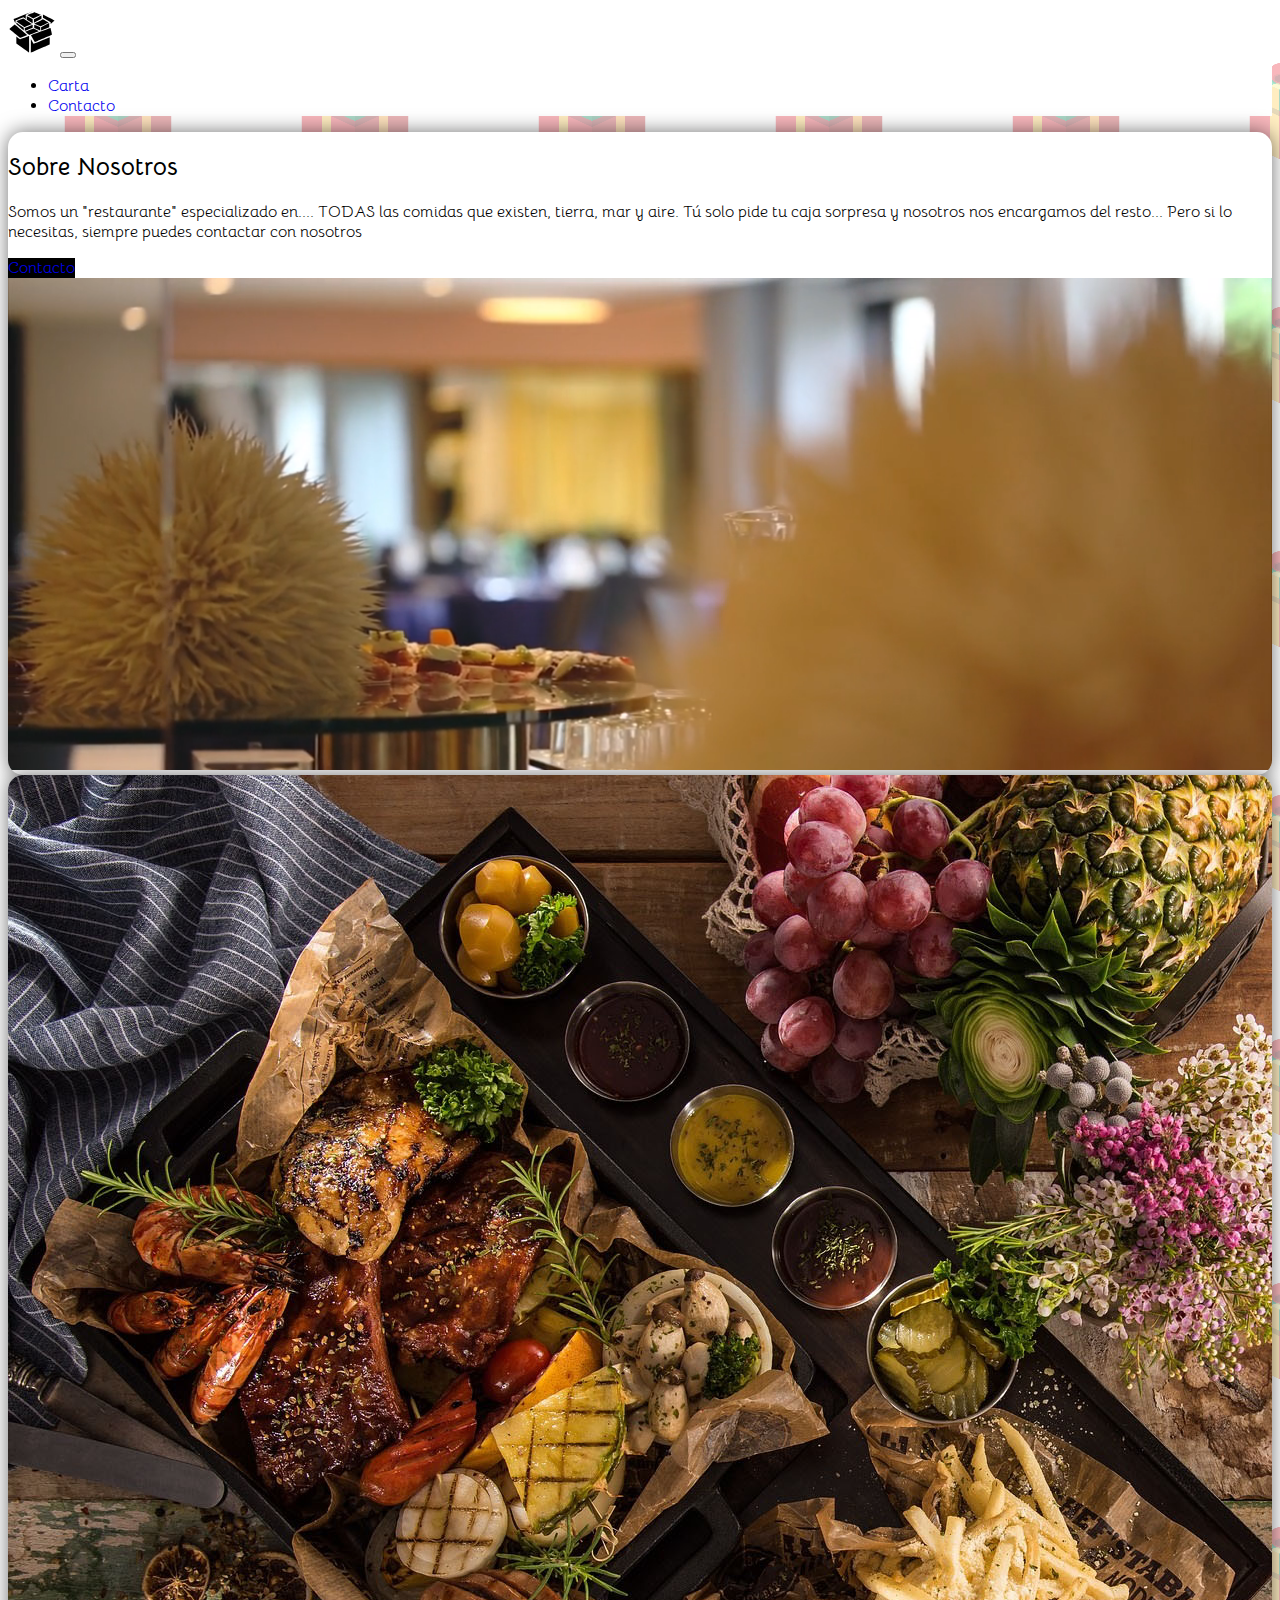
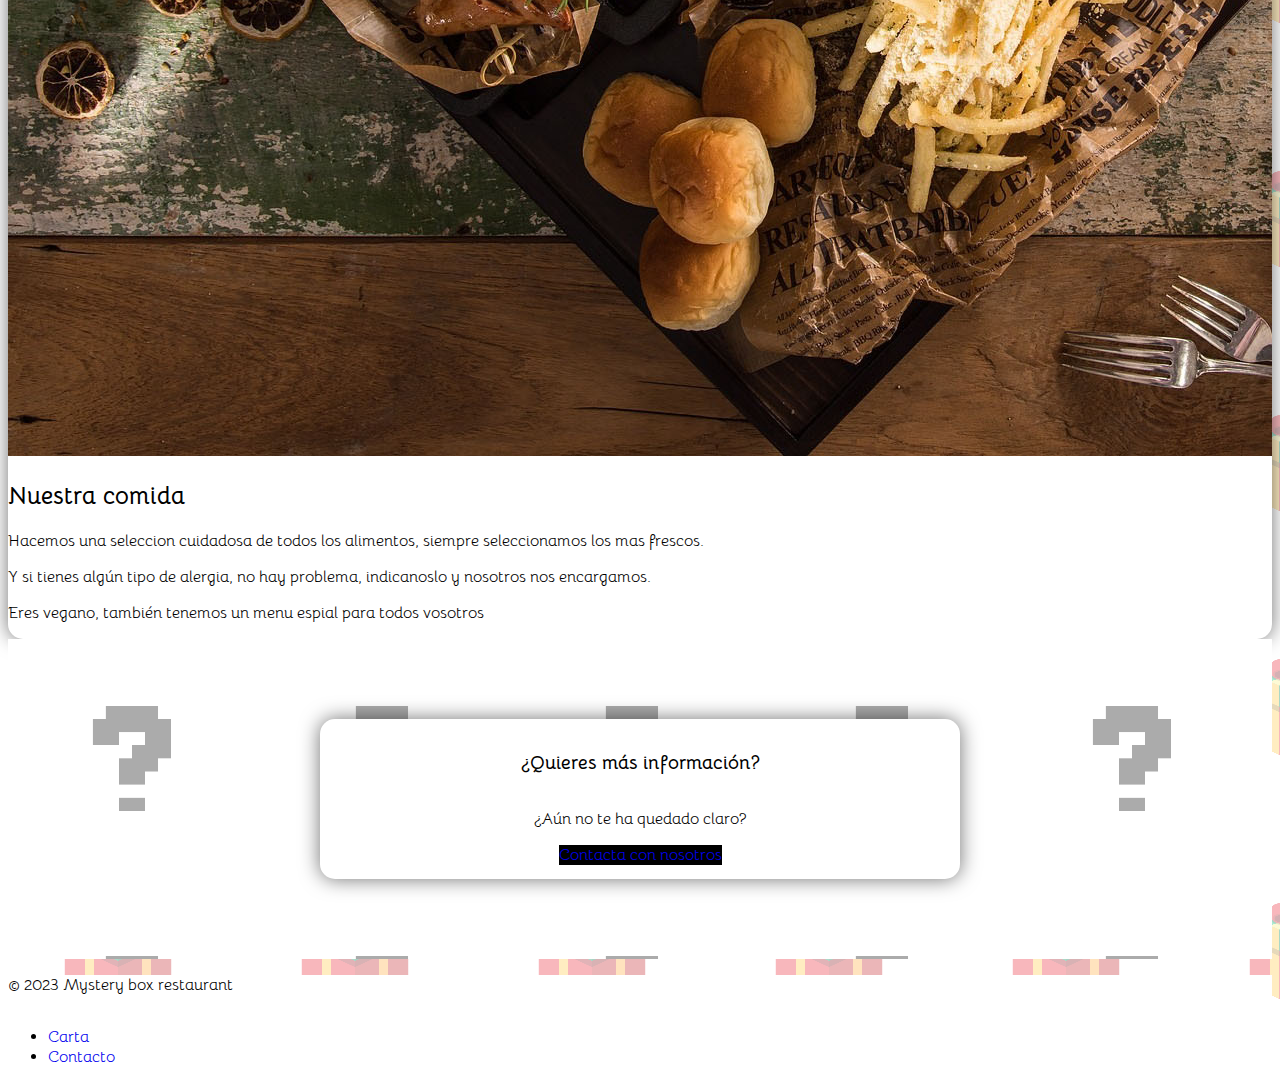
<file: index.html>
<!DOCTYPE html>
<html lang="es">
  <head>
    <meta charset="UTF-8" />
    <meta name="viewport" content="width=device-width, initial-scale=1.0" />
    <title>Box surprise Restaurant</title>
    <!-- bootstrap -->
    <link
      href="https://cdn.jsdelivr.net/npm/bootstrap@5.3.2/dist/css/bootstrap.min.css"
      rel="stylesheet"
      integrity="sha384-T3c6CoIi6uLrA9TneNEoa7RxnatzjcDSCmG1MXxSR1GAsXEV/Dwwykc2MPK8M2HN"
      crossorigin="anonymous"
    />

    <!-- owl carousel -->
    <link
      rel="stylesheet"
      href="https://cdnjs.cloudflare.com/ajax/libs/OwlCarousel2/2.3.4/assets/owl.carousel.min.css"
      integrity="sha512-tS3S5qG0BlhnQROyJXvNjeEM4UpMXHrQfTGmbQ1gKmelCxlSEBUaxhRBj/EFTzpbP4RVSrpEikbmdJobCvhE3g=="
      crossorigin="anonymous"
      referrerpolicy="no-referrer"
    />

    <link
      rel="stylesheet"
      href="https://cdnjs.cloudflare.com/ajax/libs/OwlCarousel2/2.3.4/assets/owl.theme.default.min.css"
      integrity="sha512-sMXtMNL1zRzolHYKEujM2AqCLUR9F2C4/05cdbxjjLSRvMQIciEPCQZo++nk7go3BtSuK9kfa/s+a4f4i5pLkw=="
      crossorigin="anonymous"
      referrerpolicy="no-referrer"
    />

    <link
      rel="stylesheet"
      href="https://cdnjs.cloudflare.com/ajax/libs/font-awesome/6.4.2/css/all.min.css"
      integrity="sha512-z3gLpd7yknf1YoNbCzqRKc4qyor8gaKU1qmn+CShxbuBusANI9QpRohGBreCFkKxLhei6S9CQXFEbbKuqLg0DA=="
      crossorigin="anonymous"
      referrerpolicy="no-referrer"
    />

    <link rel="stylesheet" href="src/css/style.css" />
  </head>
  <body>
    <!-- cabecera -->
    <nav class="navbar navbar-expand-lg fixed-top menu fill">
      <div class="container-fluid">
        <a class="navbar-brand" href="index.html"
          ><img src="src/img/logo/svg/solo-logo-black.svg" class="logo" alt=""
        /></a>
        <button
          class="navbar-toggler"
          type="button"
          data-bs-toggle="collapse"
          data-bs-target="#navbarSupportedContent"
          aria-controls="navbarSupportedContent"
          aria-expanded="false"
          aria-label="Toggle navigation"
        >
          <span class="navbar-toggler-icon"></span>
        </button>
        <div
          class="collapse navbar-collapse justify-content-end"
          id="navbarSupportedContent"
        >
          <ul class="navbar-nav mb-2 mb-lg-0">
            <li class="nav-item">
              <a class="nav-link" href="carta.html" aria-current="page">
                Carta
              </a>
            </li>
            <li class="nav-item">
              <a class="nav-link" href="contacto.html" aria-current="page">
                Contacto
              </a>
            </li>
          </ul>
        </div>
      </div>
    </nav>
    <!-- fin cabecera -->

    <!-- carousel -->
    <div class="container-fluid pt-5">
      <div class="row">
        <div class="owl-carousel owl-theme px-0">
          <div class="item principal">
            <div class="cajaCarousel">
              <h1 class="">No sabes que pedir</h1>
              <a href="/carta.html">
                <img
                  src="src/img/caja1.png"
                  alt=""
                  id="img-carousel"
                  class="heartbeat"
                />
              </a>
              <h3>Nosotros nos encargamos</h3>
            </div>
          </div>
          <div class="item principalBebidas">
            <div class="cajaCarousel text-center">
              <h2>No sabes que beber</h2>
              <h3>No te preocupes que nosotros también nos encargamos</h3>
            </div>
          </div>
        </div>
      </div>
    </div>

    <!-- fin carousel -->

    <!-- caja sobre nosotros -->
    <div class="container">
      <div class="row cajaGeneral m-4 align-items-center ">
        <div class="col-12 col-xl-4 p-0">
          <div class="p-3">
            <h2 class="h2">Sobre Nosotros</h2>
            <p>
              Somos un "restaurante" especializado en.... TODAS las comidas que
              existen, tierra, mar y aire. Tú solo pide tu caja sorpresa y
              nosotros nos encargamos del resto... Pero si lo necesitas, siempre
              puedes contactar con nosotros
            </p>
            <a class="btn btn-primary my-2" href="contacto.html">
              Contacto
            </a>
          </div>
        </div>
        <div class="col-12 col-xl-8 p-0">
          <video
            src="src/img/restaurant.mp4"
            lazyload
            autoplay
            loop
            muted
          ></video>
        </div>
      </div>
    </div>

    <!-- fin caja sobre nosotros -->

    <!-- caja nuestra comida -->
    <div class="container">
      <div class="row cajaGeneral m-4 align-items-center">
        <div class="col-12 col-xl-8 p-0 order-md-1">
          <div class="bgImage"></div>
          <img
            src="src/img/plato.jpg"
            alt="Imagen de un plato generico de un restaurante"
            class="img-fluid"
          />
        </div>
        <div class="col-12 col-xl-4 p-0 order-md-0 ">
          <div class="px-3">
            <h2 class="h2">Nuestra comida</h2>
            <p>
              Hacemos una seleccion cuidadosa de todos los alimentos, siempre
              seleccionamos los mas frescos.
            </p>
            <p>
              Y si tienes algún tipo de alergia, no hay problema, indicanoslo y
              nosotros nos encargamos.
            </p>
            <p>
              Eres vegano, también tenemos un menu espial para todos vosotros
            </p>
          </div>
        </div>
      </div>
    </div>

    <!-- fin caja nuestra comida -->

    <!-- caja informacion -->
    <div class="container-fluid informacion informacion_bg">
      <div class="row">
        <div class="col text-center">
          <div class="cajaInformacion">
            <h3 class="h3">¿Quieres más información?</h3>
            <p class="">¿Aún no te ha quedado claro?</p>
            <a class="btn btn-primary" href="contacto.html"
              >Contacta con nosotros</a
            >
          </div>
        </div>
      </div>
    </div>
    <!-- fin caja informacion -->

    <!-- footer -->
    <!-- <div class="container-fluid p-0"> -->
      <footer
        class="d-flex flex-wrap justify-content-between align-items-center py-3 border-top flex-sm-row flex-column gap-2 "
      >
        <p class="col-md-4 mb-0 text-body-secondary">
          © 2023 Mystery box restaurant
        </p>

        <div class="rrss">
          <a href="https://www.facebook.com/mvfAdamRichman/?locale=es_LA">
            <i class="fa-brands fa-facebook-f fa-beat"></i>
          </a>
          <a href="https://twitter.com/AdamRichman">
            <i class="fa-brands fa-x-twitter fa-beat"></i>
          </a>
          <a href="https://www.instagram.com/manvsfood/">
            <i class="fa-brands fa-instagram fa-beat"></i>
          </a>
          <a href="https://www.youtube.com/watch?v=pT-E_jTcsD8">
            <i class="fa-brands fa-youtube fa-beat"></i>
          </a>
        </div>

        <ul class="nav col-md-4 justify-content-end">
          <li class="nav-item">
            <a href="carta.html" class="nav-link px-2 text-body-secondary"
              >Carta</a
            >
          </li>
          <li class="nav-item">
            <a href="contacto.html" class="nav-link px-2 text-body-secondary"
              >Contacto</a
            >
          </li>
        </ul>
      </footer>
    <!-- </div> -->

    <script
      src="https://cdn.jsdelivr.net/npm/bootstrap@5.3.2/dist/js/bootstrap.bundle.min.js"
      integrity="sha384-C6RzsynM9kWDrMNeT87bh95OGNyZPhcTNXj1NW7RuBCsyN/o0jlpcV8Qyq46cDfL"
      crossorigin="anonymous"
    ></script>
    <script
      src="https://cdnjs.cloudflare.com/ajax/libs/jquery/3.7.0/jquery.min.js"
      integrity="sha512-3gJwYpMe3QewGELv8k/BX9vcqhryRdzRMxVfq6ngyWXwo03GFEzjsUm8Q7RZcHPHksttq7/GFoxjCVUjkjvPdw=="
      crossorigin="anonymous"
      referrerpolicy="no-referrer"
    ></script>
    <script
      src="https://cdnjs.cloudflare.com/ajax/libs/OwlCarousel2/2.3.4/owl.carousel.min.js"
      integrity="sha512-bPs7Ae6pVvhOSiIcyUClR7/q2OAsRiovw4vAkX+zJbw3ShAeeqezq50RIIcIURq7Oa20rW2n2q+fyXBNcU9lrw=="
      crossorigin="anonymous"
      referrerpolicy="no-referrer"
    ></script>

    <script src="src/js/myjs.js"></script>

    <!-- footer -->
  </body>
</html>
</file>
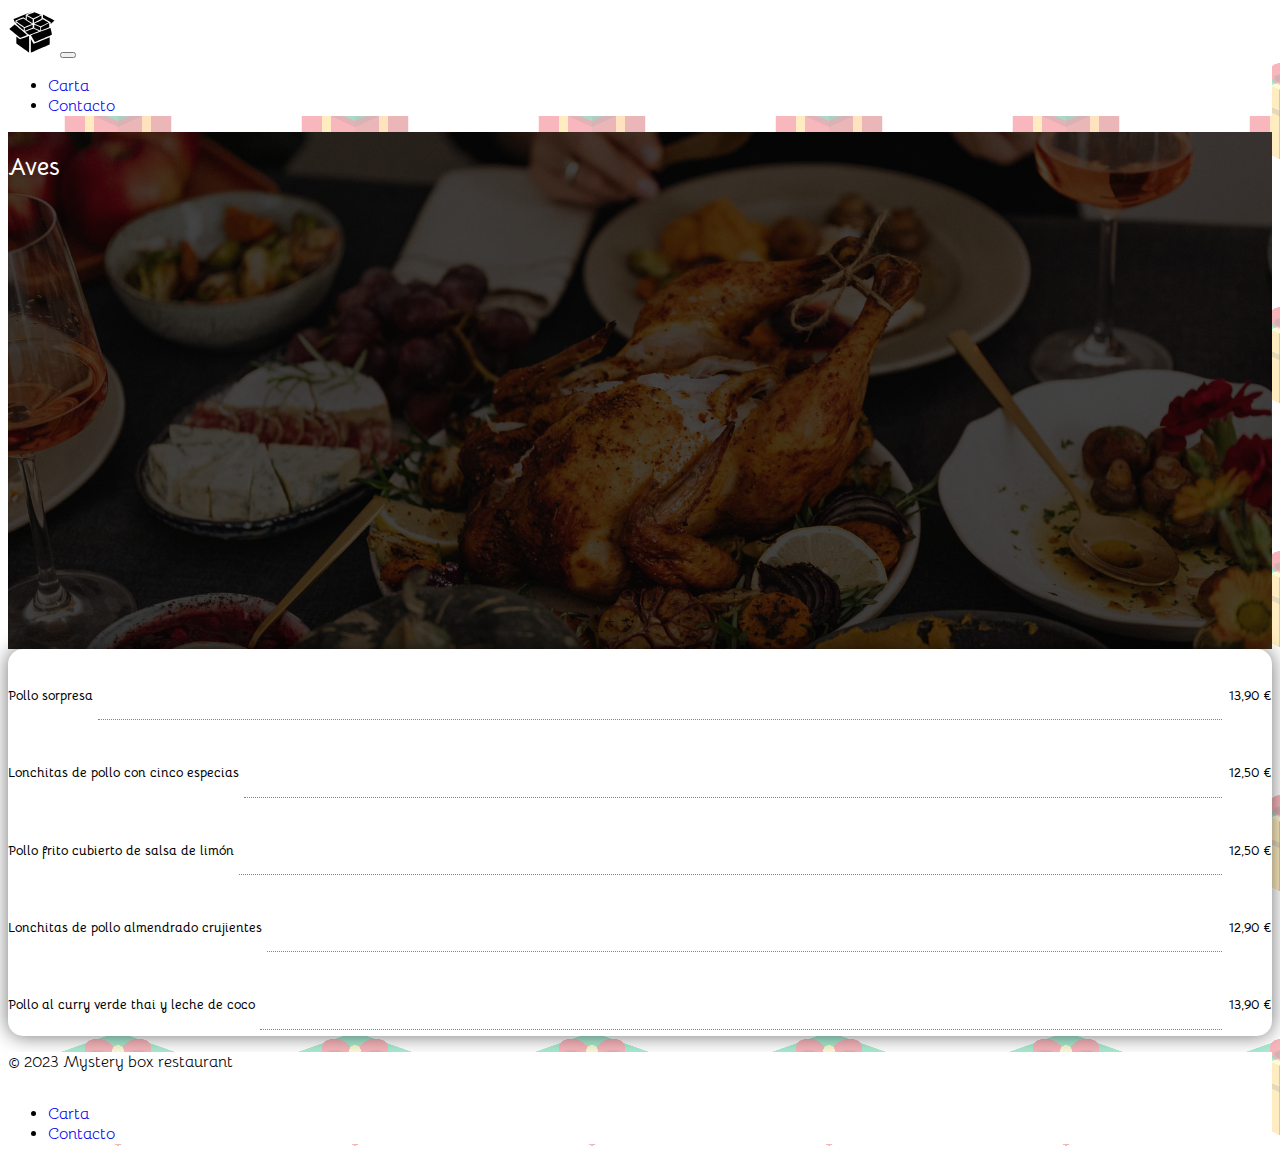
<file: aves.html>
<!DOCTYPE html>
<html lang="es">
  <head>
    <meta charset="UTF-8" />
    <meta name="viewport" content="width=device-width, initial-scale=1.0" />
    <title>Box surprise Restaurant</title>
    <!-- bootstrap -->
    <link
      href="https://cdn.jsdelivr.net/npm/bootstrap@5.3.2/dist/css/bootstrap.min.css"
      rel="stylesheet"
      integrity="sha384-T3c6CoIi6uLrA9TneNEoa7RxnatzjcDSCmG1MXxSR1GAsXEV/Dwwykc2MPK8M2HN"
      crossorigin="anonymous"
    />

    <!-- owl carousel -->
    <link
      rel="stylesheet"
      href="https://cdnjs.cloudflare.com/ajax/libs/OwlCarousel2/2.3.4/assets/owl.carousel.min.css"
      integrity="sha512-tS3S5qG0BlhnQROyJXvNjeEM4UpMXHrQfTGmbQ1gKmelCxlSEBUaxhRBj/EFTzpbP4RVSrpEikbmdJobCvhE3g=="
      crossorigin="anonymous"
      referrerpolicy="no-referrer"
    />

    <link
      rel="stylesheet"
      href="https://cdnjs.cloudflare.com/ajax/libs/OwlCarousel2/2.3.4/assets/owl.theme.default.min.css"
      integrity="sha512-sMXtMNL1zRzolHYKEujM2AqCLUR9F2C4/05cdbxjjLSRvMQIciEPCQZo++nk7go3BtSuK9kfa/s+a4f4i5pLkw=="
      crossorigin="anonymous"
      referrerpolicy="no-referrer"
    />

    <link
      rel="stylesheet"
      href="https://cdnjs.cloudflare.com/ajax/libs/font-awesome/6.4.2/css/all.min.css"
      integrity="sha512-z3gLpd7yknf1YoNbCzqRKc4qyor8gaKU1qmn+CShxbuBusANI9QpRohGBreCFkKxLhei6S9CQXFEbbKuqLg0DA=="
      crossorigin="anonymous"
      referrerpolicy="no-referrer"
    />

    <link rel="stylesheet" href="src/css/style.css" />
  </head>
  <body>
    <!-- cabecera -->
    <nav class="navbar navbar-expand-lg fixed-top menu fill">
      <div class="container-fluid">
        <a class="navbar-brand" href="index.html"
          ><img src="src/img/logo/svg/solo-logo-black.svg" class="logo" alt=""
        /></a>
        <button
          class="navbar-toggler"
          type="button"
          data-bs-toggle="collapse"
          data-bs-target="#navbarSupportedContent"
          aria-controls="navbarSupportedContent"
          aria-expanded="false"
          aria-label="Toggle navigation"
        >
          <span class="navbar-toggler-icon"></span>
        </button>
        <div
          class="collapse navbar-collapse justify-content-end"
          id="navbarSupportedContent"
        >
          <ul class="navbar-nav mb-2 mb-lg-0">
            <li class="nav-item">
              <a class="nav-link" href="carta.html" aria-current="page">
                Carta
              </a>
            </li>
            <li class="nav-item">
              <a class="nav-link" href="contacto.html" aria-current="page">
                Contacto
              </a>
            </li>
          </ul>
        </div>
      </div>
    </nav>
    <!-- fin cabecera -->

    <!-- div banner principal -->
    <div class="container-fluid cabeceraAves mb-5 pt-5">
      <div class="row align-items-center">
        <div class="col">
          <h2 class="h2 text-center">Aves</h2>
        </div>
      </div>
    </div>
    <!-- fin banner principal -->

    <div class="container">
      <div class="row cajaGeneral p-3 mb-5 mx-3">
        <div class="col">
          <ul class="listaMenu">
            <li>
              <div class="contenedorElementoMenuCarta">
                <div class="elementoSuperiorMenuCarta">
                  <div class="menuCartaTitulo">
                    <h5>Pollo sorpresa</h5>
                  </div>

                  <div class="lineaDePuntos"></div>

                  <div class="precioMenuCarta"><h5>13,90 €</h5></div>
                </div>
              </div>
            </li>

            <li>
              <div class="contenedorElementoMenuCarta">
                <div class="elementoSuperiorMenuCarta">
                  <div class="menuCartaTitulo">
                    <h5>Lonchitas de pollo con cinco especias</h5>
                  </div>
                  <div class="lineaDePuntos"></div>
                  <div class="precioMenuCarta"><h5>12,50 €</h5></div>
                </div>
              </div>
            </li>
            <li>
              <div class="contenedorElementoMenuCarta">
                <div class="elementoSuperiorMenuCarta">
                  <div class="menuCartaTitulo">
                    <h5>Pollo frito cubierto de salsa de limón</h5>
                  </div>
                  <div class="lineaDePuntos"></div>
                  <div class="precioMenuCarta"><h5>12,50 €</h5></div>
                </div>
              </div>
            </li>
            <li>
              <div class="contenedorElementoMenuCarta">
                <div class="elementoSuperiorMenuCarta">
                  <div class="menuCartaTitulo">
                    <h5>Lonchitas de pollo almendrado crujientes</h5>
                  </div>
                  <div class="lineaDePuntos"></div>
                  <div class="precioMenuCarta"><h5>12,90 €</h5></div>
                </div>
              </div>
            </li>
            <li>
              <div class="contenedorElementoMenuCarta">
                <div class="elementoSuperiorMenuCarta">
                  <div class="menuCartaTitulo">
                    <h5>Pollo al curry verde thai y leche de coco	</h5>
                  </div>
                  <div class="lineaDePuntos"></div>
                  <div class="precioMenuCarta"><h5>13,90 €</h5></div>
                </div>
              </div>
            </li>
          </ul>
        </div>
      </div>
    </div>

    <!-- footer -->
    <!-- <div class="container-fluid p-0"> -->
      <footer
        class="d-flex flex-wrap justify-content-between align-items-center py-3 border-top flex-sm-row flex-column gap-2 fixed-bottom"
      >
        <p class="col-md-4 mb-0 text-body-secondary">
          © 2023 Mystery box restaurant
        </p>

        <div class="rrss">
          <a href="https://www.facebook.com/mvfAdamRichman/?locale=es_LA">
            <i class="fa-brands fa-facebook-f fa-beat"></i>
          </a>
          <a href="https://twitter.com/AdamRichman">
            <i class="fa-brands fa-x-twitter fa-beat"></i>
          </a>
          <a href="https://www.instagram.com/manvsfood/">
            <i class="fa-brands fa-instagram fa-beat"></i>
          </a>
          <a href="https://www.youtube.com/watch?v=pT-E_jTcsD8">
            <i class="fa-brands fa-youtube fa-beat"></i>
          </a>
        </div>

        <ul class="nav col-md-4 justify-content-end">
          <li class="nav-item">
            <a href="carta.html" class="nav-link px-2 text-body-secondary"
              >Carta</a
            >
          </li>
          <li class="nav-item">
            <a href="contacto.html" class="nav-link px-2 text-body-secondary"
              >Contacto</a
            >
          </li>
        </ul>
      </footer>
    <!-- </div> -->

    <script
      src="https://cdn.jsdelivr.net/npm/bootstrap@5.3.2/dist/js/bootstrap.bundle.min.js"
      integrity="sha384-C6RzsynM9kWDrMNeT87bh95OGNyZPhcTNXj1NW7RuBCsyN/o0jlpcV8Qyq46cDfL"
      crossorigin="anonymous"
    ></script>
    <script
      src="https://cdnjs.cloudflare.com/ajax/libs/jquery/3.7.0/jquery.min.js"
      integrity="sha512-3gJwYpMe3QewGELv8k/BX9vcqhryRdzRMxVfq6ngyWXwo03GFEzjsUm8Q7RZcHPHksttq7/GFoxjCVUjkjvPdw=="
      crossorigin="anonymous"
      referrerpolicy="no-referrer"
    ></script>
    <script
      src="https://cdnjs.cloudflare.com/ajax/libs/OwlCarousel2/2.3.4/owl.carousel.min.js"
      integrity="sha512-bPs7Ae6pVvhOSiIcyUClR7/q2OAsRiovw4vAkX+zJbw3ShAeeqezq50RIIcIURq7Oa20rW2n2q+fyXBNcU9lrw=="
      crossorigin="anonymous"
      referrerpolicy="no-referrer"
    ></script>

    <script src="src/js/myjs.js"></script>

    <!-- footer -->
  </body>
</html>
</file>
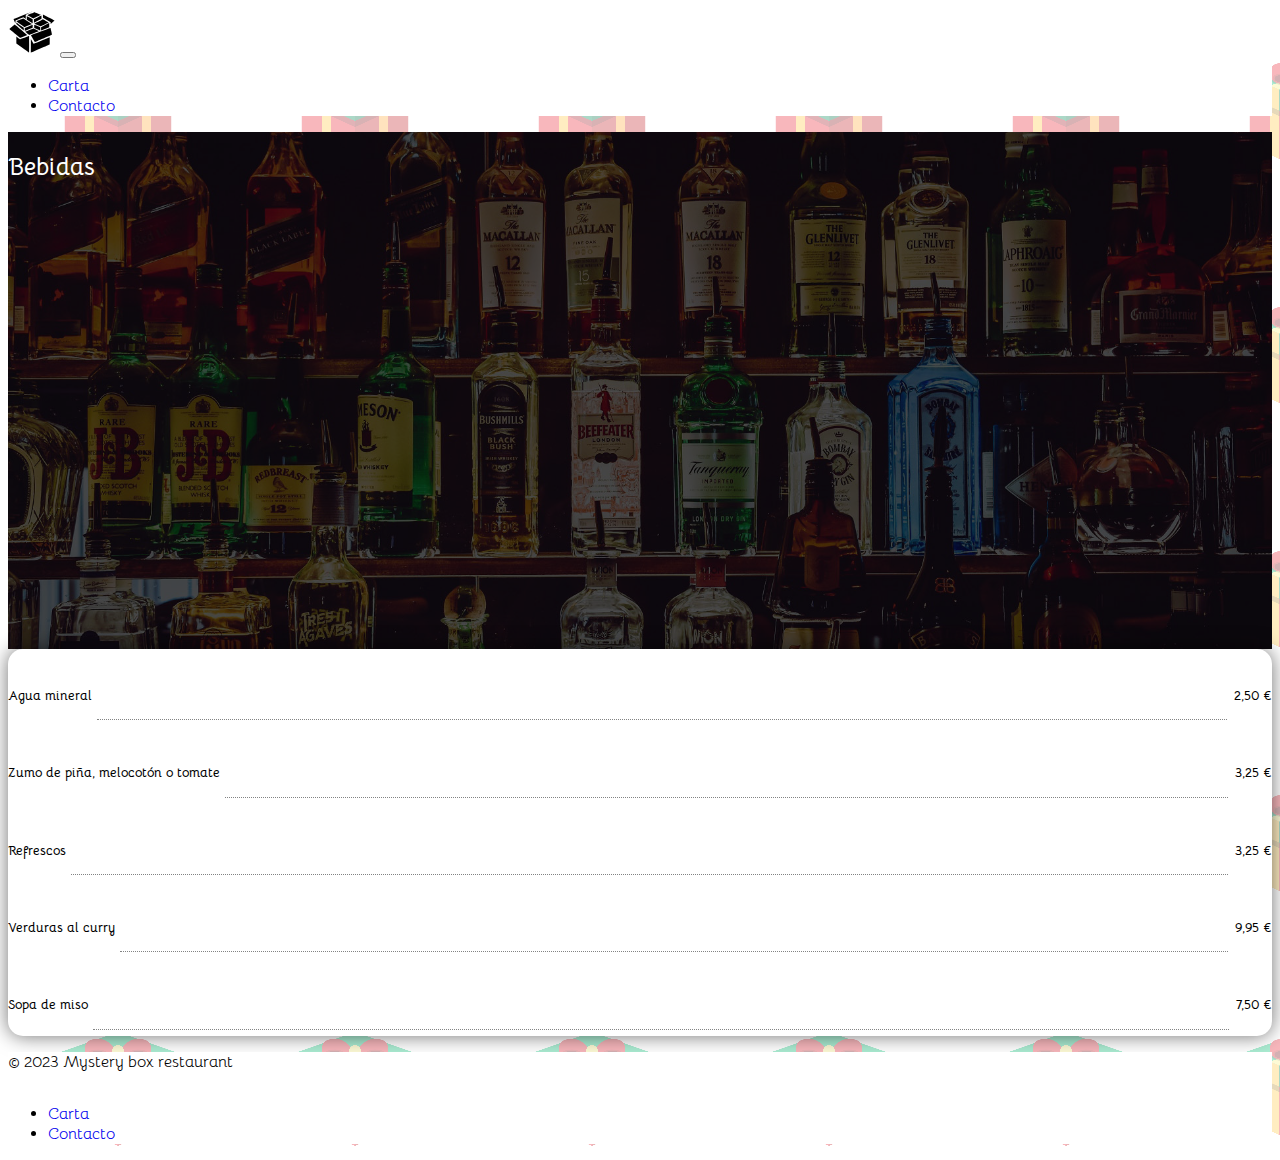
<file: bebidas.html>
<!DOCTYPE html>
<html lang="es">
  <head>
    <meta charset="UTF-8" />
    <meta name="viewport" content="width=device-width, initial-scale=1.0" />
    <title>Box surprise Restaurant</title>
    <!-- bootstrap -->
    <link
      href="https://cdn.jsdelivr.net/npm/bootstrap@5.3.2/dist/css/bootstrap.min.css"
      rel="stylesheet"
      integrity="sha384-T3c6CoIi6uLrA9TneNEoa7RxnatzjcDSCmG1MXxSR1GAsXEV/Dwwykc2MPK8M2HN"
      crossorigin="anonymous"
    />

    <!-- owl carousel -->
    <link
      rel="stylesheet"
      href="https://cdnjs.cloudflare.com/ajax/libs/OwlCarousel2/2.3.4/assets/owl.carousel.min.css"
      integrity="sha512-tS3S5qG0BlhnQROyJXvNjeEM4UpMXHrQfTGmbQ1gKmelCxlSEBUaxhRBj/EFTzpbP4RVSrpEikbmdJobCvhE3g=="
      crossorigin="anonymous"
      referrerpolicy="no-referrer"
    />

    <link
      rel="stylesheet"
      href="https://cdnjs.cloudflare.com/ajax/libs/OwlCarousel2/2.3.4/assets/owl.theme.default.min.css"
      integrity="sha512-sMXtMNL1zRzolHYKEujM2AqCLUR9F2C4/05cdbxjjLSRvMQIciEPCQZo++nk7go3BtSuK9kfa/s+a4f4i5pLkw=="
      crossorigin="anonymous"
      referrerpolicy="no-referrer"
    />

    <link
      rel="stylesheet"
      href="https://cdnjs.cloudflare.com/ajax/libs/font-awesome/6.4.2/css/all.min.css"
      integrity="sha512-z3gLpd7yknf1YoNbCzqRKc4qyor8gaKU1qmn+CShxbuBusANI9QpRohGBreCFkKxLhei6S9CQXFEbbKuqLg0DA=="
      crossorigin="anonymous"
      referrerpolicy="no-referrer"
    />

    <link rel="stylesheet" href="src/css/style.css" />
  </head>
  <body>
    <!-- cabecera -->
    <nav class="navbar navbar-expand-lg fixed-top menu fill">
      <div class="container-fluid">
        <a class="navbar-brand" href="index.html"
          ><img src="src/img/logo/svg/solo-logo-black.svg" class="logo" alt=""
        /></a>
        <button
          class="navbar-toggler"
          type="button"
          data-bs-toggle="collapse"
          data-bs-target="#navbarSupportedContent"
          aria-controls="navbarSupportedContent"
          aria-expanded="false"
          aria-label="Toggle navigation"
        >
          <span class="navbar-toggler-icon"></span>
        </button>
        <div
          class="collapse navbar-collapse justify-content-end"
          id="navbarSupportedContent"
        >
          <ul class="navbar-nav mb-2 mb-lg-0">
            <li class="nav-item">
              <a class="nav-link" href="carta.html" aria-current="page">
                Carta
              </a>
            </li>
            <li class="nav-item">
              <a class="nav-link" href="contacto.html" aria-current="page">
                Contacto
              </a>
            </li>
          </ul>
        </div>
      </div>
    </nav>
    <!-- fin cabecera -->

    <!-- div banner principal -->
    <div class="container-fluid cabeceraBebidas mb-5 pt-5">
      <div class="row align-items-center">
        <div class="col">
          <h2 class="h2 text-center">Bebidas</h2>
        </div>
      </div>
    </div>
    <!-- fin banner principal -->

    <div class="container">
      <div class="row cajaGeneral p-3 mb-5 mx-3">
        <div class="col">
          <ul class="listaMenu">
            <li>
              <div class="contenedorElementoMenuCarta">
                <div class="elementoSuperiorMenuCarta">
                  <div class="menuCartaTitulo">
                    <h5>Agua mineral</h5>
                  </div>

                  <div class="lineaDePuntos"></div>

                  <div class="precioMenuCarta"><h5>2,50 €</h5></div>
                </div>
              </div>
            </li>

            <li>
              <div class="contenedorElementoMenuCarta">
                <div class="elementoSuperiorMenuCarta">
                  <div class="menuCartaTitulo">
                    <h5>Zumo de piña, melocotón o tomate</h5>
                  </div>
                  <div class="lineaDePuntos"></div>
                  <div class="precioMenuCarta"><h5>3,25 €</h5></div>
                </div>
              </div>
            </li>
            <li>
              <div class="contenedorElementoMenuCarta">
                <div class="elementoSuperiorMenuCarta">
                  <div class="menuCartaTitulo">
                    <h5>Refrescos</h5>
                  </div>
                  <div class="lineaDePuntos"></div>
                  <div class="precioMenuCarta"><h5>3,25 €</h5></div>
                </div>
              </div>
            </li>
            <li>
              <div class="contenedorElementoMenuCarta">
                <div class="elementoSuperiorMenuCarta">
                  <div class="menuCartaTitulo">
                    <h5>Verduras al curry</h5>
                  </div>
                  <div class="lineaDePuntos"></div>
                  <div class="precioMenuCarta"><h5>9,95 €</h5></div>
                </div>
              </div>
            </li>
            <li>
              <div class="contenedorElementoMenuCarta">
                <div class="elementoSuperiorMenuCarta">
                  <div class="menuCartaTitulo">
                    <h5>Sopa de miso</h5>
                  </div>
                  <div class="lineaDePuntos"></div>
                  <div class="precioMenuCarta"><h5>7,50 €</h5></div>
                </div>
              </div>
            </li>
          </ul>
        </div>
      </div>
    </div>

    <!-- footer -->
    <!-- <div class="container-fluid p-0"> -->
      <footer
        class="d-flex flex-wrap justify-content-between align-items-center py-3 border-top flex-sm-row flex-column gap-2 fixed-bottom"
      >
        <p class="col-md-4 mb-0 text-body-secondary">
          © 2023 Mystery box restaurant
        </p>

        <div class="rrss">
          <a href="https://www.facebook.com/mvfAdamRichman/?locale=es_LA">
            <i class="fa-brands fa-facebook-f fa-beat"></i>
          </a>
          <a href="https://twitter.com/AdamRichman">
            <i class="fa-brands fa-x-twitter fa-beat"></i>
          </a>
          <a href="https://www.instagram.com/manvsfood/">
            <i class="fa-brands fa-instagram fa-beat"></i>
          </a>
          <a href="https://www.youtube.com/watch?v=pT-E_jTcsD8">
            <i class="fa-brands fa-youtube fa-beat"></i>
          </a>
        </div>

        <ul class="nav col-md-4 justify-content-end">
          <li class="nav-item">
            <a href="carta.html" class="nav-link px-2 text-body-secondary"
              >Carta</a
            >
          </li>
          <li class="nav-item">
            <a href="contacto.html" class="nav-link px-2 text-body-secondary"
              >Contacto</a
            >
          </li>
        </ul>
      </footer>
    <!-- </div> -->

    <script
      src="https://cdn.jsdelivr.net/npm/bootstrap@5.3.2/dist/js/bootstrap.bundle.min.js"
      integrity="sha384-C6RzsynM9kWDrMNeT87bh95OGNyZPhcTNXj1NW7RuBCsyN/o0jlpcV8Qyq46cDfL"
      crossorigin="anonymous"
    ></script>
    <script
      src="https://cdnjs.cloudflare.com/ajax/libs/jquery/3.7.0/jquery.min.js"
      integrity="sha512-3gJwYpMe3QewGELv8k/BX9vcqhryRdzRMxVfq6ngyWXwo03GFEzjsUm8Q7RZcHPHksttq7/GFoxjCVUjkjvPdw=="
      crossorigin="anonymous"
      referrerpolicy="no-referrer"
    ></script>
    <script
      src="https://cdnjs.cloudflare.com/ajax/libs/OwlCarousel2/2.3.4/owl.carousel.min.js"
      integrity="sha512-bPs7Ae6pVvhOSiIcyUClR7/q2OAsRiovw4vAkX+zJbw3ShAeeqezq50RIIcIURq7Oa20rW2n2q+fyXBNcU9lrw=="
      crossorigin="anonymous"
      referrerpolicy="no-referrer"
    ></script>

    <script src="src/js/myjs.js"></script>

    <!-- footer -->
  </body>
</html>
</file>
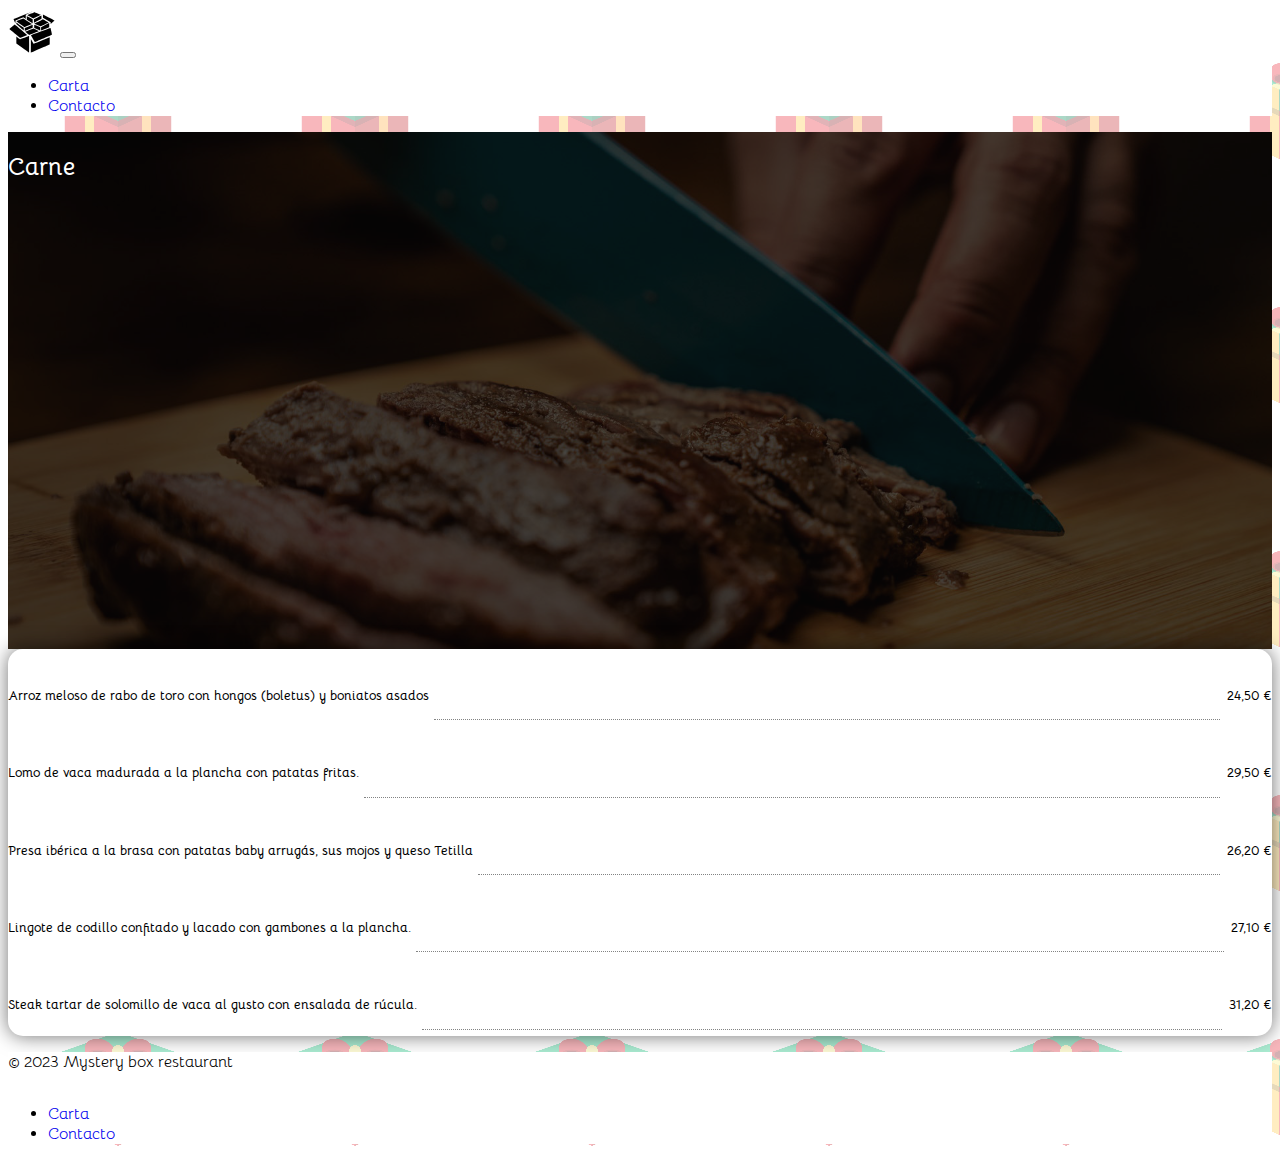
<file: carne.html>
<!DOCTYPE html>
<html lang="es">
  <head>
    <meta charset="UTF-8" />
    <meta name="viewport" content="width=device-width, initial-scale=1.0" />
    <title>Box surprise Restaurant</title>
    <!-- bootstrap -->
    <link
      href="https://cdn.jsdelivr.net/npm/bootstrap@5.3.2/dist/css/bootstrap.min.css"
      rel="stylesheet"
      integrity="sha384-T3c6CoIi6uLrA9TneNEoa7RxnatzjcDSCmG1MXxSR1GAsXEV/Dwwykc2MPK8M2HN"
      crossorigin="anonymous"
    />

    <!-- owl carousel -->
    <link
      rel="stylesheet"
      href="https://cdnjs.cloudflare.com/ajax/libs/OwlCarousel2/2.3.4/assets/owl.carousel.min.css"
      integrity="sha512-tS3S5qG0BlhnQROyJXvNjeEM4UpMXHrQfTGmbQ1gKmelCxlSEBUaxhRBj/EFTzpbP4RVSrpEikbmdJobCvhE3g=="
      crossorigin="anonymous"
      referrerpolicy="no-referrer"
    />

    <link
      rel="stylesheet"
      href="https://cdnjs.cloudflare.com/ajax/libs/OwlCarousel2/2.3.4/assets/owl.theme.default.min.css"
      integrity="sha512-sMXtMNL1zRzolHYKEujM2AqCLUR9F2C4/05cdbxjjLSRvMQIciEPCQZo++nk7go3BtSuK9kfa/s+a4f4i5pLkw=="
      crossorigin="anonymous"
      referrerpolicy="no-referrer"
    />

    <link
      rel="stylesheet"
      href="https://cdnjs.cloudflare.com/ajax/libs/font-awesome/6.4.2/css/all.min.css"
      integrity="sha512-z3gLpd7yknf1YoNbCzqRKc4qyor8gaKU1qmn+CShxbuBusANI9QpRohGBreCFkKxLhei6S9CQXFEbbKuqLg0DA=="
      crossorigin="anonymous"
      referrerpolicy="no-referrer"
    />

    <link rel="stylesheet" href="src/css/style.css" />
  </head>
  <body>
    <!-- cabecera -->
    <nav class="navbar navbar-expand-lg fixed-top menu fill">
      <div class="container-fluid">
        <a class="navbar-brand" href="index.html"
          ><img src="src/img/logo/svg/solo-logo-black.svg" class="logo" alt=""
        /></a>
        <button
          class="navbar-toggler"
          type="button"
          data-bs-toggle="collapse"
          data-bs-target="#navbarSupportedContent"
          aria-controls="navbarSupportedContent"
          aria-expanded="false"
          aria-label="Toggle navigation"
        >
          <span class="navbar-toggler-icon"></span>
        </button>
        <div
          class="collapse navbar-collapse justify-content-end"
          id="navbarSupportedContent"
        >
          <ul class="navbar-nav mb-2 mb-lg-0">
            <li class="nav-item">
              <a class="nav-link" href="carta.html" aria-current="page">
                Carta
              </a>
            </li>
            <li class="nav-item">
              <a class="nav-link" href="contacto.html" aria-current="page">
                Contacto
              </a>
            </li>
          </ul>
        </div>
      </div>
    </nav>
    <!-- fin cabecera -->

    <!-- div banner principal -->
    <div class="container-fluid cabeceraCarne mb-5 pt-5">
      <div class="row align-items-center">
        <div class="col">
          <h2 class="h2 text-center">Carne</h2>
        </div>
      </div>
    </div>
    <!-- fin banner principal -->

    <div class="container">
      <div class="row cajaGeneral p-3 mb-5 mx-3">
        <div class="col">
          <ul class="listaMenu">
            <li>
              <div class="contenedorElementoMenuCarta">
                <div class="elementoSuperiorMenuCarta">
                  <div class="menuCartaTitulo">
                    <h5>Arroz meloso de rabo de toro con hongos (boletus) y boniatos asados</h5>
                  </div>

                  <div class="lineaDePuntos"></div>

                  <div class="precioMenuCarta"><h5>24,50 €</h5></div>
                </div>
              </div>
            </li>

            <li>
              <div class="contenedorElementoMenuCarta">
                <div class="elementoSuperiorMenuCarta">
                  <div class="menuCartaTitulo">
                    <h5>Lomo de vaca madurada a la plancha con patatas fritas.</h5>
                  </div>
                  <div class="lineaDePuntos"></div>
                  <div class="precioMenuCarta"><h5>29,50 €</h5></div>
                </div>
              </div>
            </li>
            <li>
              <div class="contenedorElementoMenuCarta">
                <div class="elementoSuperiorMenuCarta">
                  <div class="menuCartaTitulo">
                    <h5>Presa ibérica a la brasa con patatas baby arrugás, sus mojos y queso Tetilla</h5>
                  </div>
                  <div class="lineaDePuntos"></div>
                  <div class="precioMenuCarta"><h5>26,20 €</h5></div>
                </div>
              </div>
            </li>
            <li>
              <div class="contenedorElementoMenuCarta">
                <div class="elementoSuperiorMenuCarta">
                  <div class="menuCartaTitulo">
                    <h5>Lingote de codillo confitado y lacado con gambones a la plancha.</h5>
                  </div>
                  <div class="lineaDePuntos"></div>
                  <div class="precioMenuCarta"><h5>27,10 €</h5></div>
                </div>
              </div>
            </li>
            <li>
              <div class="contenedorElementoMenuCarta">
                <div class="elementoSuperiorMenuCarta">
                  <div class="menuCartaTitulo">
                    <h5>Steak tartar de solomillo de vaca al gusto con ensalada de rúcula.</h5>
                  </div>
                  <div class="lineaDePuntos"></div>
                  <div class="precioMenuCarta"><h5>31,20 €</h5></div>
                </div>
              </div>
            </li>
          </ul>
        </div>
      </div>
    </div>

    <!-- footer -->
    <!-- <div class="container-fluid p-0"> -->
      <footer
        class="d-flex flex-wrap justify-content-between align-items-center py-3 border-top flex-sm-row flex-column gap-2 fixed-bottom"
      >
        <p class="col-md-4 mb-0 text-body-secondary">
          © 2023 Mystery box restaurant
        </p>

        <div class="rrss">
          <a href="https://www.facebook.com/mvfAdamRichman/?locale=es_LA">
            <i class="fa-brands fa-facebook-f fa-beat"></i>
          </a>
          <a href="https://twitter.com/AdamRichman">
            <i class="fa-brands fa-x-twitter fa-beat"></i>
          </a>
          <a href="https://www.instagram.com/manvsfood/">
            <i class="fa-brands fa-instagram fa-beat"></i>
          </a>
          <a href="https://www.youtube.com/watch?v=pT-E_jTcsD8">
            <i class="fa-brands fa-youtube fa-beat"></i>
          </a>
        </div>

        <ul class="nav col-md-4 justify-content-end">
          <li class="nav-item">
            <a href="carta.html" class="nav-link px-2 text-body-secondary"
              >Carta</a
            >
          </li>
          <li class="nav-item">
            <a href="contacto.html" class="nav-link px-2 text-body-secondary"
              >Contacto</a
            >
          </li>
        </ul>
      </footer>
    <!-- </div> -->

    <script
      src="https://cdn.jsdelivr.net/npm/bootstrap@5.3.2/dist/js/bootstrap.bundle.min.js"
      integrity="sha384-C6RzsynM9kWDrMNeT87bh95OGNyZPhcTNXj1NW7RuBCsyN/o0jlpcV8Qyq46cDfL"
      crossorigin="anonymous"
    ></script>
    <script
      src="https://cdnjs.cloudflare.com/ajax/libs/jquery/3.7.0/jquery.min.js"
      integrity="sha512-3gJwYpMe3QewGELv8k/BX9vcqhryRdzRMxVfq6ngyWXwo03GFEzjsUm8Q7RZcHPHksttq7/GFoxjCVUjkjvPdw=="
      crossorigin="anonymous"
      referrerpolicy="no-referrer"
    ></script>
    <script
      src="https://cdnjs.cloudflare.com/ajax/libs/OwlCarousel2/2.3.4/owl.carousel.min.js"
      integrity="sha512-bPs7Ae6pVvhOSiIcyUClR7/q2OAsRiovw4vAkX+zJbw3ShAeeqezq50RIIcIURq7Oa20rW2n2q+fyXBNcU9lrw=="
      crossorigin="anonymous"
      referrerpolicy="no-referrer"
    ></script>

    <script src="src/js/myjs.js"></script>

    <!-- footer -->
  </body>
</html>
</file>
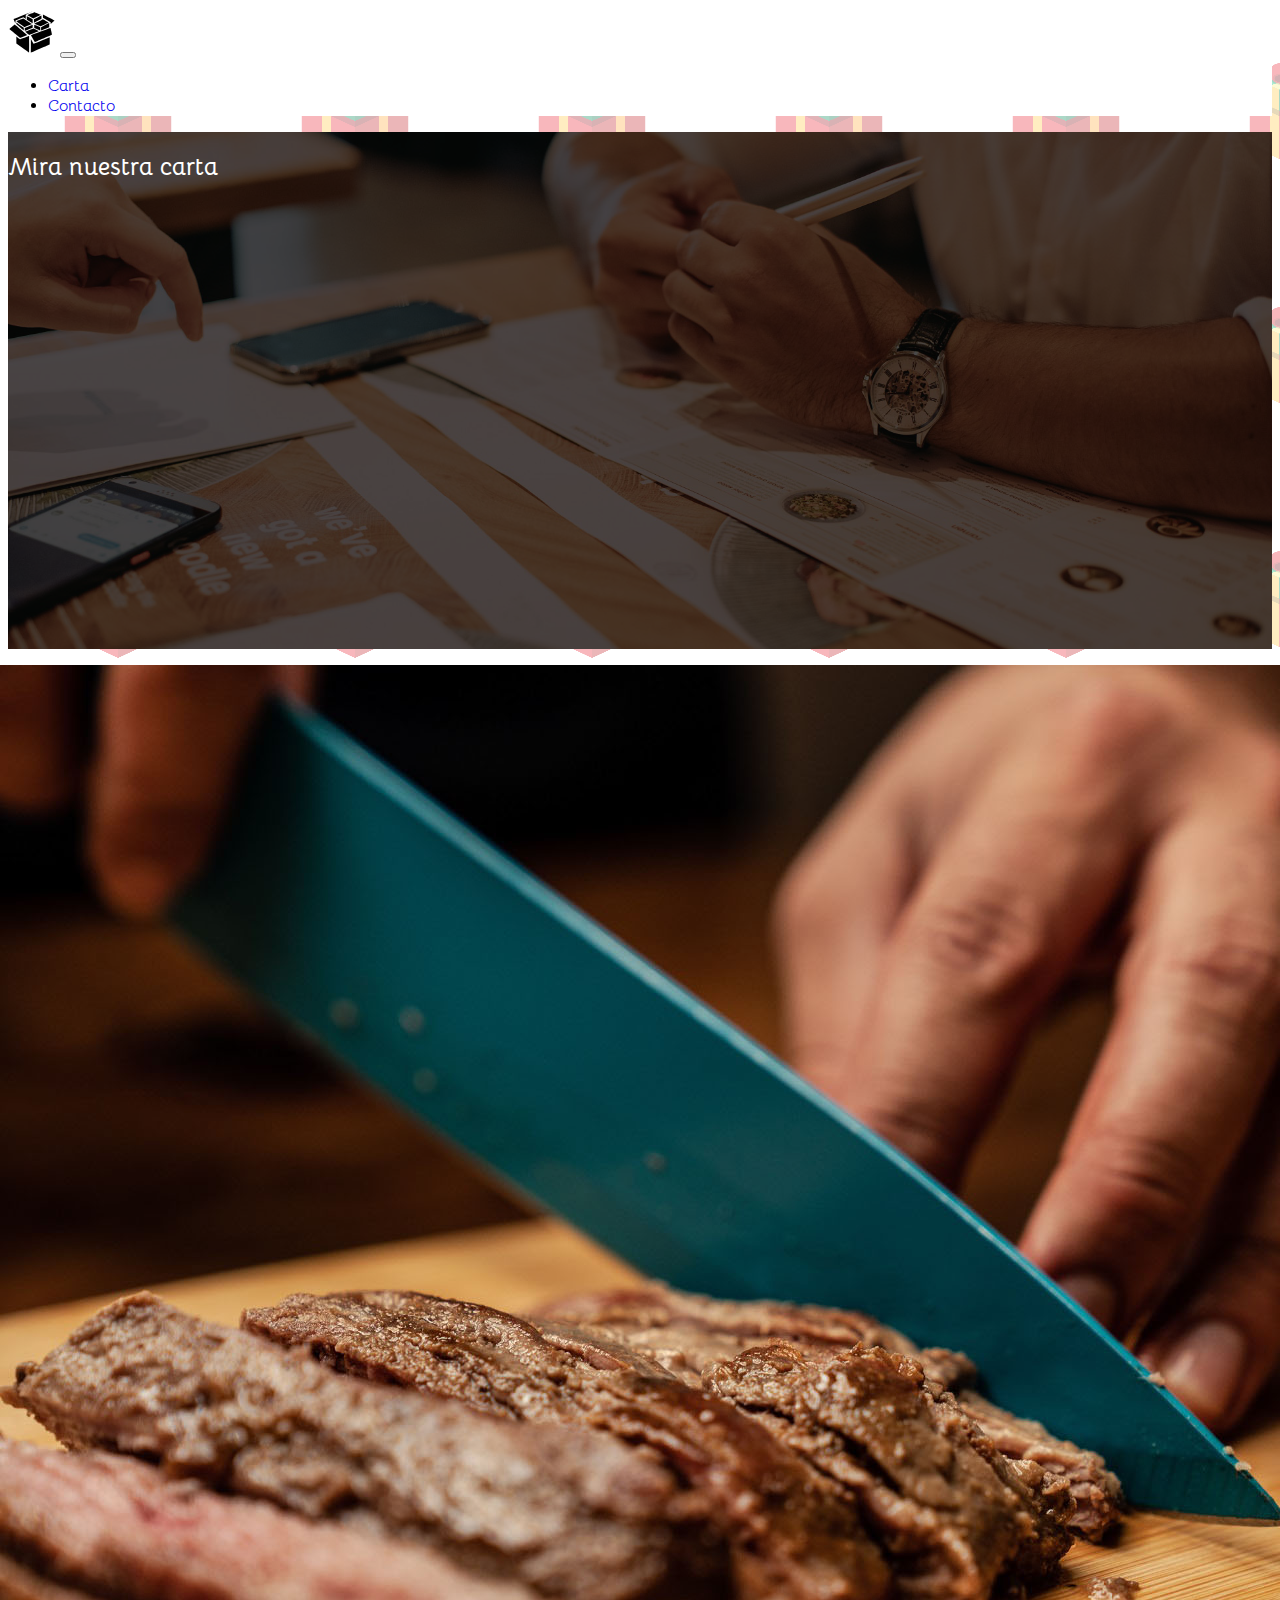
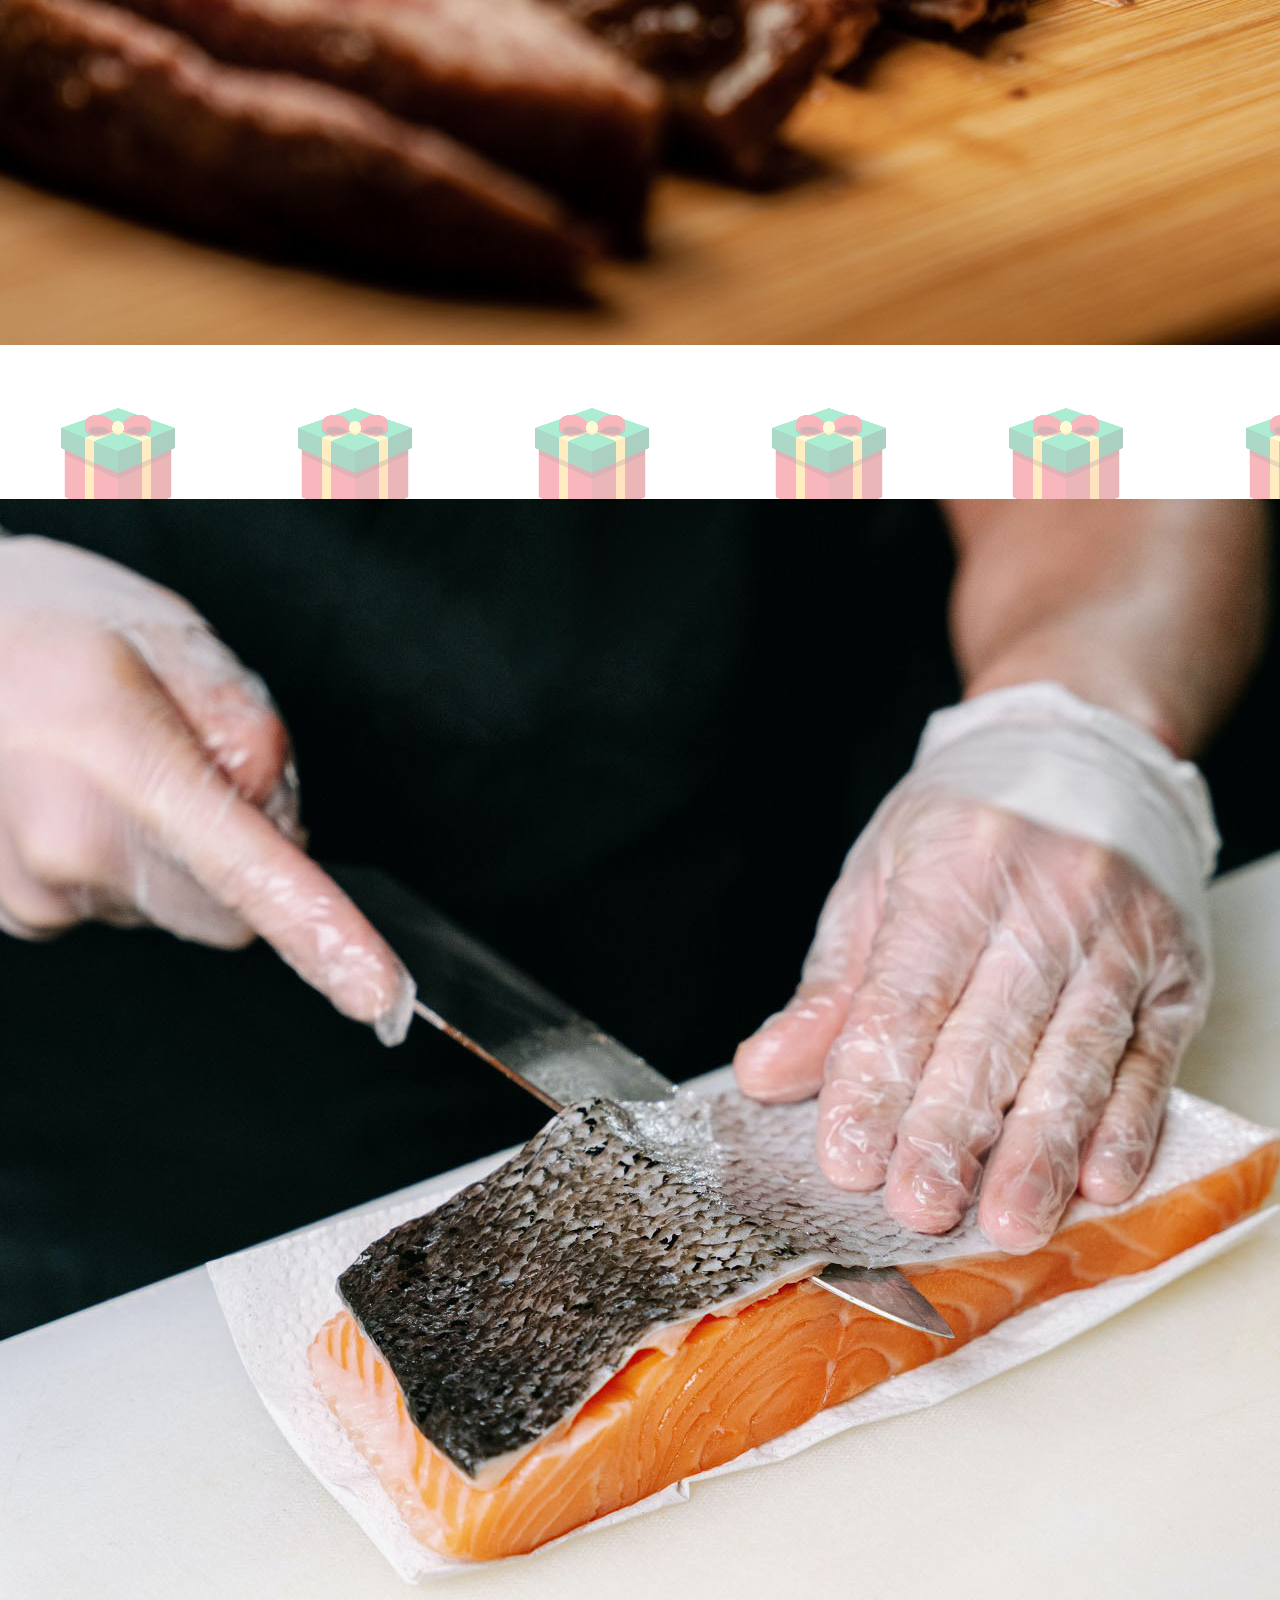
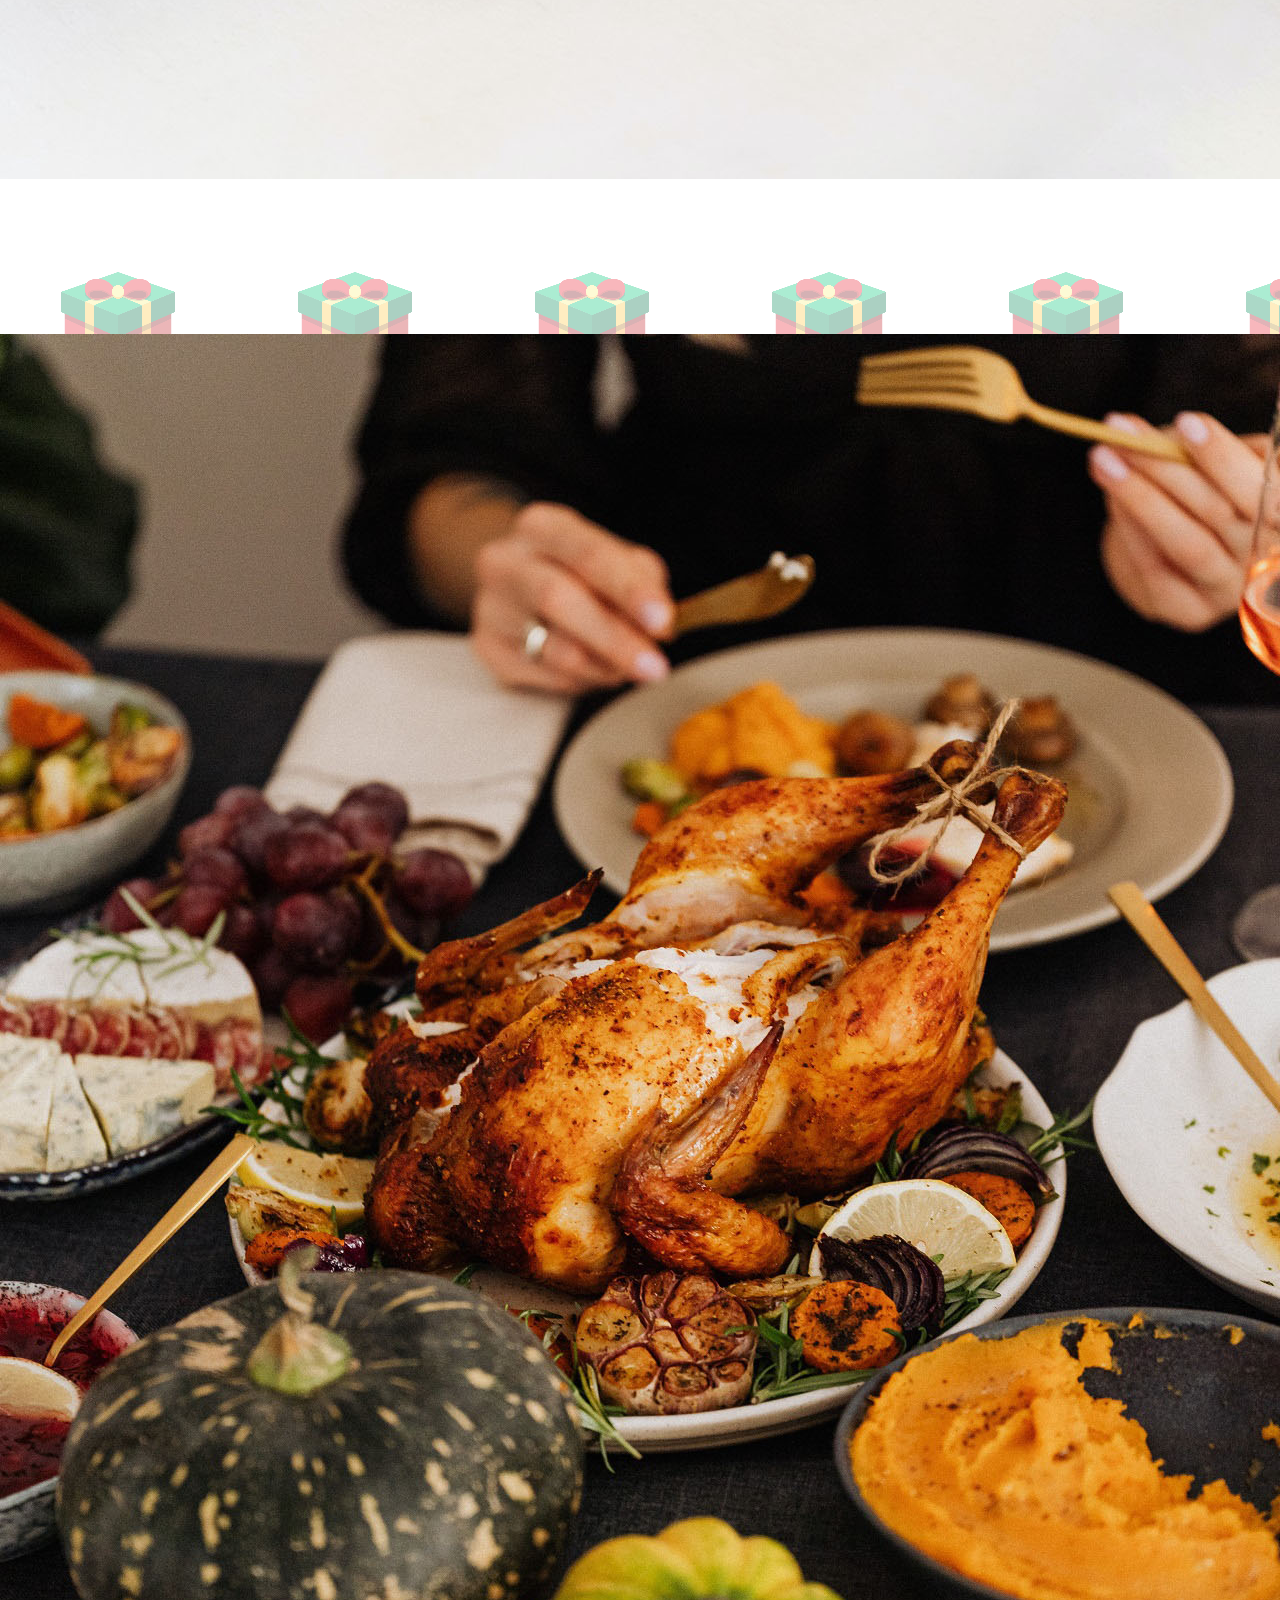
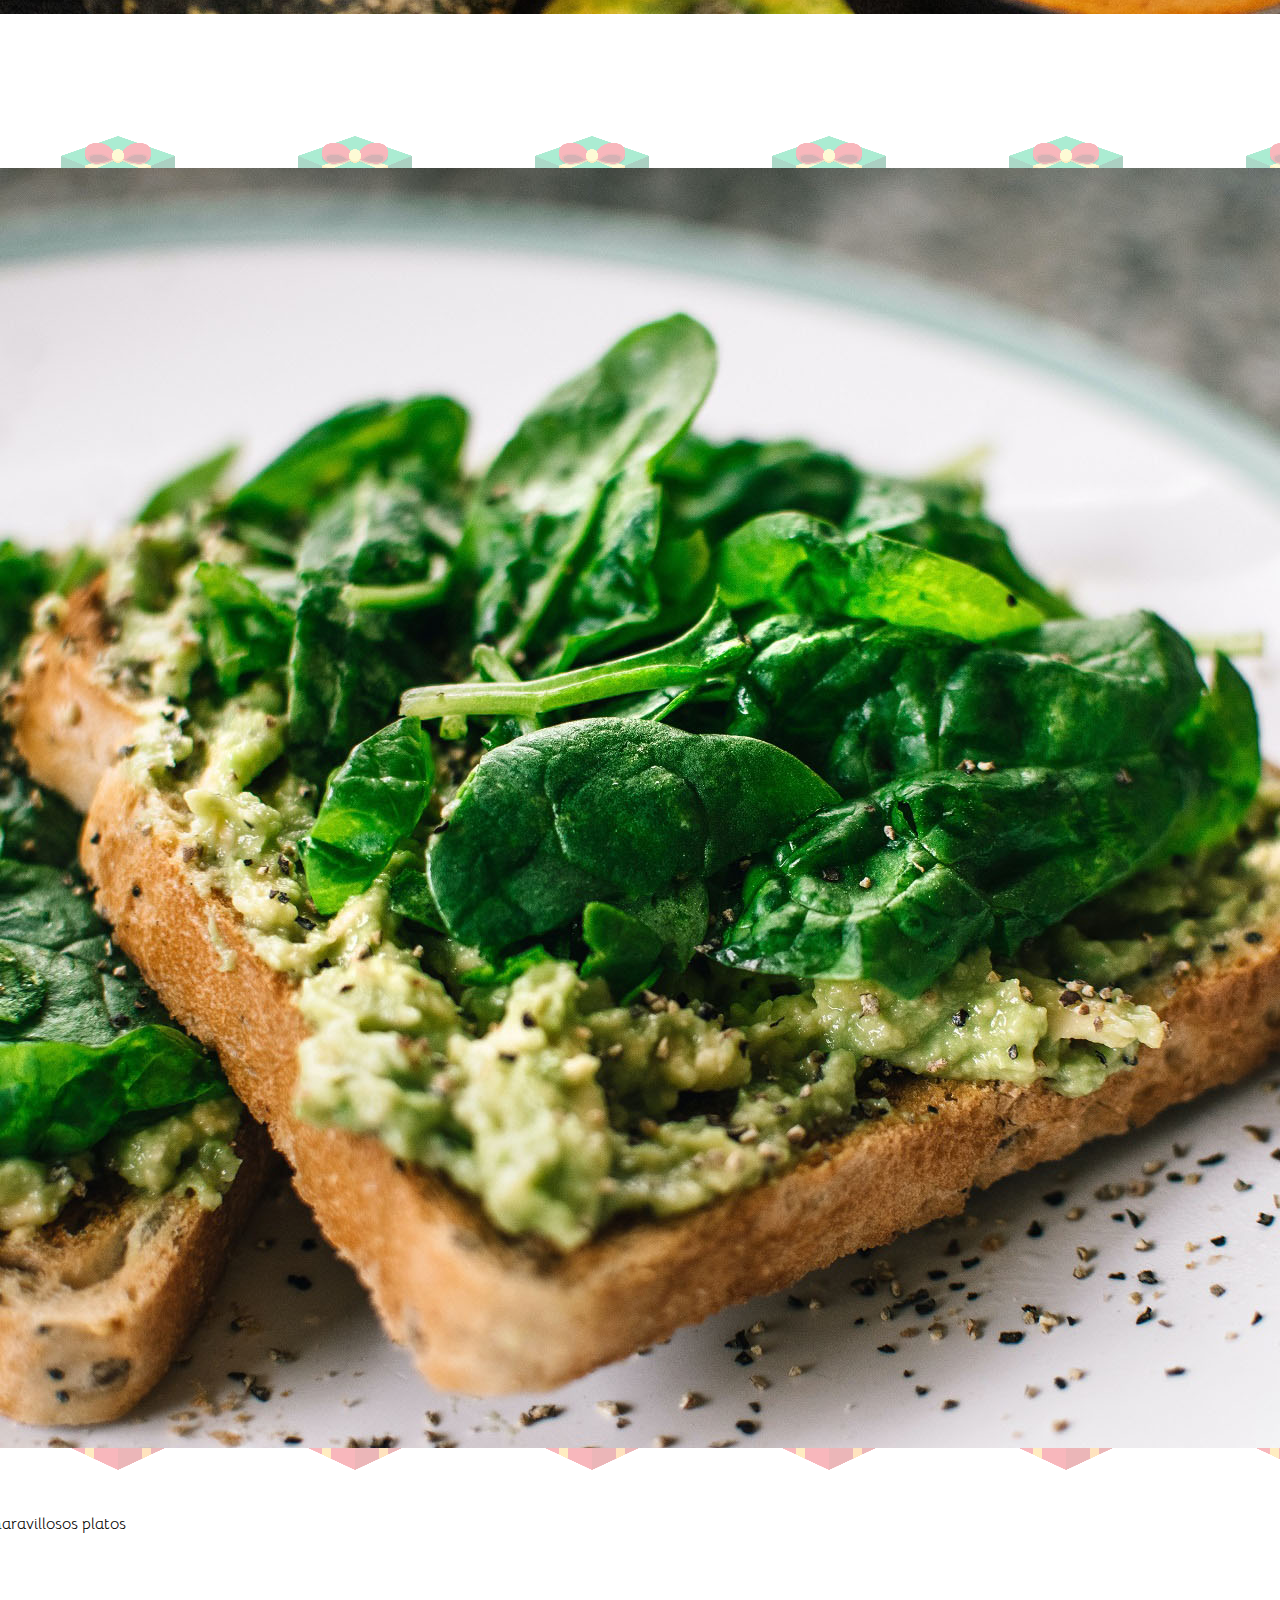
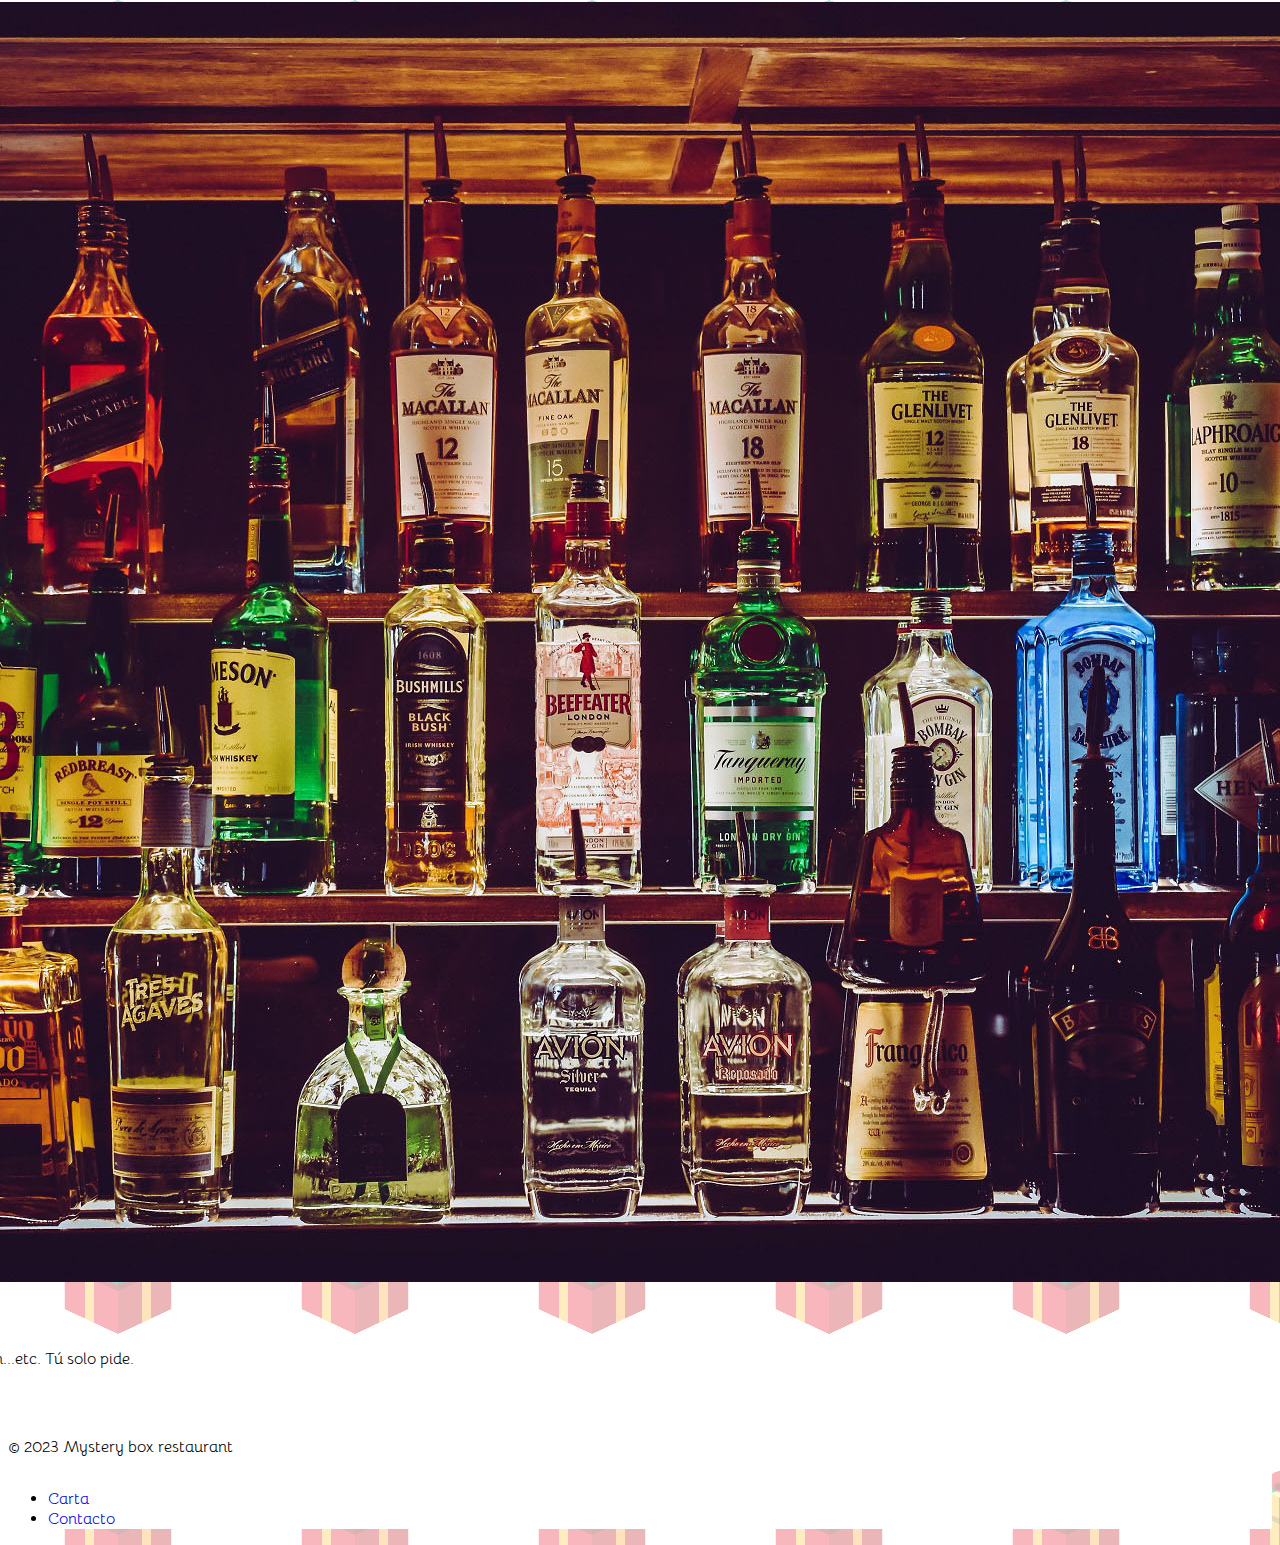
<file: carta.html>
<!DOCTYPE html>
<html lang="es">
  <head>
    <meta charset="UTF-8" />
    <meta name="viewport" content="width=device-width, initial-scale=1.0" />
    <title>George Restaurant</title>
    <!-- bootstrap -->
    <link
      href="https://cdn.jsdelivr.net/npm/bootstrap@5.3.2/dist/css/bootstrap.min.css"
      rel="stylesheet"
      integrity="sha384-T3c6CoIi6uLrA9TneNEoa7RxnatzjcDSCmG1MXxSR1GAsXEV/Dwwykc2MPK8M2HN"
      crossorigin="anonymous"
    />

    <!-- owl carousel -->
    <link
      rel="stylesheet"
      href="https://cdnjs.cloudflare.com/ajax/libs/OwlCarousel2/2.3.4/assets/owl.carousel.min.css"
      integrity="sha512-tS3S5qG0BlhnQROyJXvNjeEM4UpMXHrQfTGmbQ1gKmelCxlSEBUaxhRBj/EFTzpbP4RVSrpEikbmdJobCvhE3g=="
      crossorigin="anonymous"
      referrerpolicy="no-referrer"
    />

    <link
      rel="stylesheet"
      href="https://cdnjs.cloudflare.com/ajax/libs/OwlCarousel2/2.3.4/assets/owl.theme.default.min.css"
      integrity="sha512-sMXtMNL1zRzolHYKEujM2AqCLUR9F2C4/05cdbxjjLSRvMQIciEPCQZo++nk7go3BtSuK9kfa/s+a4f4i5pLkw=="
      crossorigin="anonymous"
      referrerpolicy="no-referrer"
    />

    <link
      rel="stylesheet"
      href="https://cdnjs.cloudflare.com/ajax/libs/font-awesome/6.4.2/css/all.min.css"
      integrity="sha512-z3gLpd7yknf1YoNbCzqRKc4qyor8gaKU1qmn+CShxbuBusANI9QpRohGBreCFkKxLhei6S9CQXFEbbKuqLg0DA=="
      crossorigin="anonymous"
      referrerpolicy="no-referrer"
    />

    <link rel="stylesheet" href="src/css/style.css" />
  </head>
  <body>
    <!-- cabecera -->
    <nav class="navbar navbar-expand-lg fixed-top menu fill">
      <div class="container-fluid">
        <a class="navbar-brand" href="index.html"
          ><img src="src/img/logo/svg/solo-logo-black.svg" class="logo" alt=""
        /></a>
        <button
          class="navbar-toggler"
          type="button"
          data-bs-toggle="collapse"
          data-bs-target="#navbarSupportedContent"
          aria-controls="navbarSupportedContent"
          aria-expanded="false"
          aria-label="Toggle navigation"
        >
          <span class="navbar-toggler-icon"></span>
        </button>
        <div
          class="collapse navbar-collapse justify-content-end"
          id="navbarSupportedContent"
        >
          <ul class="navbar-nav mb-2 mb-lg-0">
            <li class="nav-item">
              <a class="nav-link" href="carta.html" aria-current="page">
                Carta
              </a>
            </li>
            <li class="nav-item">
              <a class="nav-link" href="contacto.html" aria-current="page">
                Contacto
              </a>
            </li>
          </ul>
        </div>
      </div>
    </nav>
    <!-- fin cabecera -->

    <!-- div banner principal -->
    <div class="container-fluid cabeceraCarta mb-5 pt-5">
      <div class="row align-items-center">
        <div class="col">
          <h2 class="h2 text-center">Mira nuestra carta</h2>
        </div>
      </div>
    </div>
    <!-- fin banner principal -->

    <div class="container">
      <div class="row">
        <div class="col-md-4 filaCajas">
          <div class="card">
            <img src="src/img/carne.jpg" class="" alt="..." />
            <div class="card-body">
              <h5 class="card-title">Carne</h5>
              <p class="card-text">Con carne de primera calidad</p>
              <a href="carne.html" class="btn btn-primary">Miralo!</a>
            </div>
          </div>
        </div>
        <div class="col-md-4 filaCajas">
          <div class="card">
            <img src="src/img/pescado.jpg" class="card-img-top" alt="..." />
            <div class="card-body">
              <h5 class="card-title">Pescado</h5>
              <p class="card-text">Pescado fresco. Del mar a tu mesa.</p>
              <a href="pescado.html" class="btn btn-primary">Miralo!</a>
            </div>
          </div>
        </div>
        <div class="col-md-4 filaCajas">
          <div class="card">
            <img src="src/img/ave.jpg" class="card-img-top" alt="..." />
            <div class="card-body">
              <h5 class="card-title">Aves</h5>
              <p class="card-text">Criadas en libertad.</p>
              <a href="aves.html" class="btn btn-primary">Miralo!</a>
            </div>
          </div>
        </div>
      </div>
    </div>

    <div class="container my-4">
      <div class="row">
        <div class="col-md-4 filaCajas">
          <div class="card">
            <img src="src/img/vegano.jpg" class="card-img-top" alt="..." />
            <div class="card-body">
              <h5 class="card-title">Vegano</h5>
              <p class="card-text">
                Mira nuestro menu y no te pierdas nuestro maravillosos platos
              </p>
              <a href="vegano.html" class="btn btn-primary">Miralo!</a>
            </div>
          </div>
        </div>
        <div class="col-md-4 filaCajas">
          <div class="card">
            <img src="src/img/bebidas.jpg" class="card-img-top" alt="..." />
            <div class="card-body">
              <h5 class="card-title">Bebidas</h5>
              <p class="card-text">
                Agua, refrescos, bedidas energetias, vino, ron...etc. Tú
                solo pide.
              </p>
              <a href="bebidas.html" class="btn btn-primary">Miralo!</a>
            </div>
          </div>
        </div>
        <div class="col-md-4 filaCajas"></div>
      </div>
    </div>

    <!-- footer -->
    <div class="container-fluid p-0">
      <footer
        class="d-flex flex-wrap justify-content-between align-items-center py-3 border-top flex-sm-row flex-column gap-2"
      >
        <p class="col-md-4 mb-0 text-body-secondary">
          © 2023 Mystery box restaurant
        </p>

        <div class="rrss">
          <a href="https://www.facebook.com/mvfAdamRichman/?locale=es_LA">
            <i class="fa-brands fa-facebook-f fa-beat"></i>
          </a>
          <a href="https://twitter.com/AdamRichman">
            <i class="fa-brands fa-x-twitter fa-beat"></i>
          </a>
          <a href="https://www.instagram.com/manvsfood/">
            <i class="fa-brands fa-instagram fa-beat"></i>
          </a>
          <a href="https://www.youtube.com/watch?v=pT-E_jTcsD8">
            <i class="fa-brands fa-youtube fa-beat"></i>
          </a>
        </div>

        <ul class="nav col-md-4 justify-content-end">
          <li class="nav-item">
            <a href="carta.html" class="nav-link px-2 text-body-secondary"
              >Carta</a
            >
          </li>
          <li class="nav-item">
            <a href="contacto.html" class="nav-link px-2 text-body-secondary"
              >Contacto</a
            >
          </li>
        </ul>
      </footer>
    </div>

    <script
      src="https://cdn.jsdelivr.net/npm/bootstrap@5.3.2/dist/js/bootstrap.bundle.min.js"
      integrity="sha384-C6RzsynM9kWDrMNeT87bh95OGNyZPhcTNXj1NW7RuBCsyN/o0jlpcV8Qyq46cDfL"
      crossorigin="anonymous"
    ></script>
    <script
      src="https://cdnjs.cloudflare.com/ajax/libs/jquery/3.7.0/jquery.min.js"
      integrity="sha512-3gJwYpMe3QewGELv8k/BX9vcqhryRdzRMxVfq6ngyWXwo03GFEzjsUm8Q7RZcHPHksttq7/GFoxjCVUjkjvPdw=="
      crossorigin="anonymous"
      referrerpolicy="no-referrer"
    ></script>
    <script
      src="https://cdnjs.cloudflare.com/ajax/libs/OwlCarousel2/2.3.4/owl.carousel.min.js"
      integrity="sha512-bPs7Ae6pVvhOSiIcyUClR7/q2OAsRiovw4vAkX+zJbw3ShAeeqezq50RIIcIURq7Oa20rW2n2q+fyXBNcU9lrw=="
      crossorigin="anonymous"
      referrerpolicy="no-referrer"
    ></script>

    <script src="src/js/myjs.js"></script>

    <!-- footer -->
  </body>
</html>
</file>
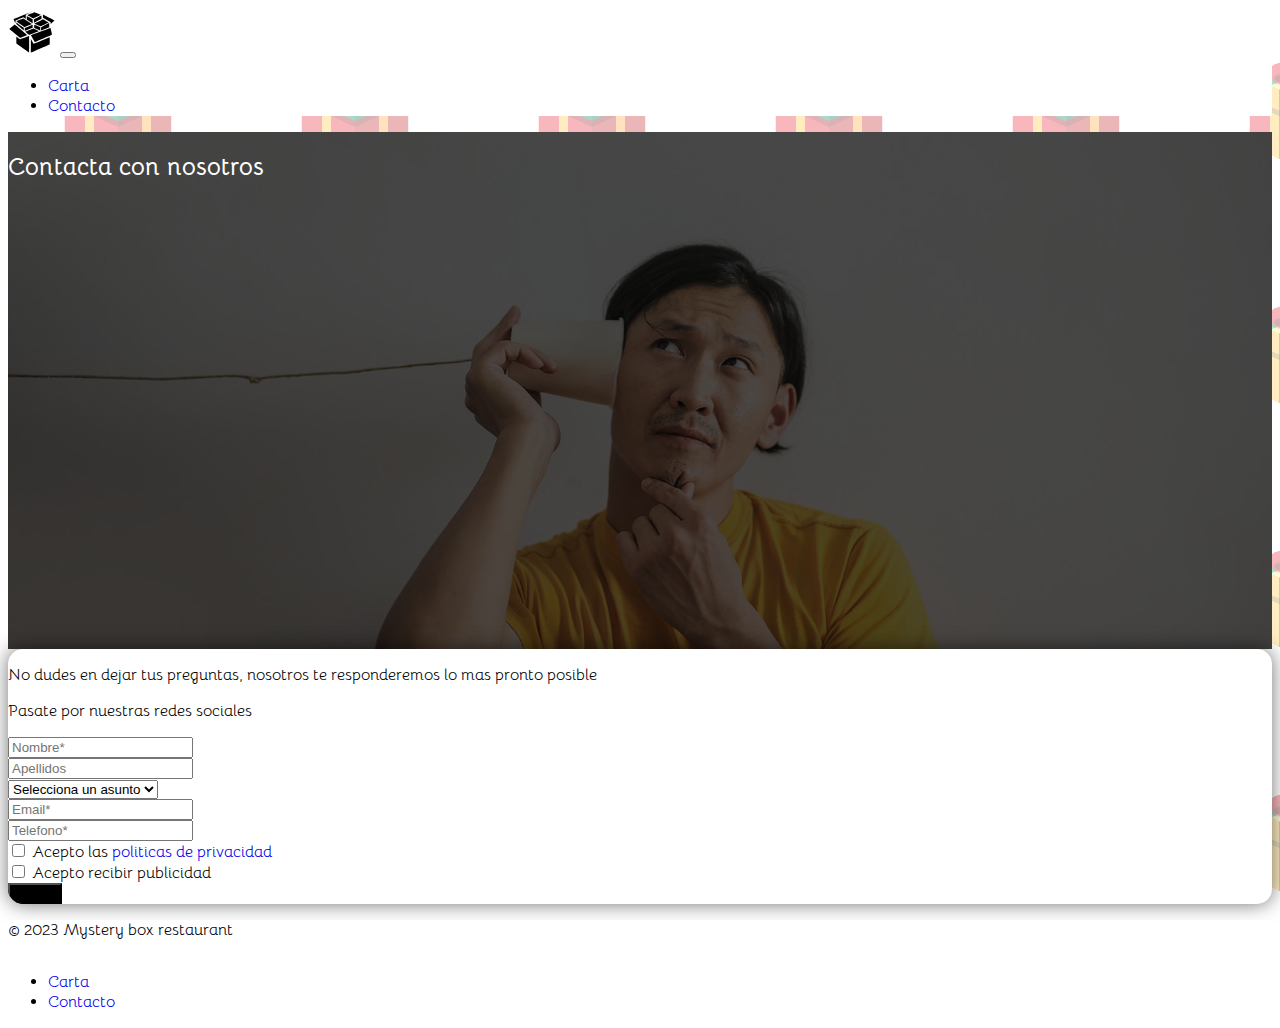
<file: contacto.html>
<!DOCTYPE html>
<html lang="es">
  <head>
    <meta charset="UTF-8" />
    <meta name="viewport" content="width=device-width, initial-scale=1.0" />
    <title>George Restaurant</title>
    <!-- bootstrap -->
    <link
      href="https://cdn.jsdelivr.net/npm/bootstrap@5.3.2/dist/css/bootstrap.min.css"
      rel="stylesheet"
      integrity="sha384-T3c6CoIi6uLrA9TneNEoa7RxnatzjcDSCmG1MXxSR1GAsXEV/Dwwykc2MPK8M2HN"
      crossorigin="anonymous"
    />

    <!-- owl carousel -->
    <link
      rel="stylesheet"
      href="https://cdnjs.cloudflare.com/ajax/libs/OwlCarousel2/2.3.4/assets/owl.carousel.min.css"
      integrity="sha512-tS3S5qG0BlhnQROyJXvNjeEM4UpMXHrQfTGmbQ1gKmelCxlSEBUaxhRBj/EFTzpbP4RVSrpEikbmdJobCvhE3g=="
      crossorigin="anonymous"
      referrerpolicy="no-referrer"
    />

    <link
      rel="stylesheet"
      href="https://cdnjs.cloudflare.com/ajax/libs/OwlCarousel2/2.3.4/assets/owl.theme.default.min.css"
      integrity="sha512-sMXtMNL1zRzolHYKEujM2AqCLUR9F2C4/05cdbxjjLSRvMQIciEPCQZo++nk7go3BtSuK9kfa/s+a4f4i5pLkw=="
      crossorigin="anonymous"
      referrerpolicy="no-referrer"
    />

    <link
    rel="stylesheet"
    href="https://cdnjs.cloudflare.com/ajax/libs/font-awesome/6.4.2/css/all.min.css"
    integrity="sha512-z3gLpd7yknf1YoNbCzqRKc4qyor8gaKU1qmn+CShxbuBusANI9QpRohGBreCFkKxLhei6S9CQXFEbbKuqLg0DA=="
    crossorigin="anonymous"
    referrerpolicy="no-referrer"
  />

    <link rel="stylesheet" href="src/css/style.css" />
  </head>
  <body>
    <!-- cabecera -->
    <nav class="navbar navbar-expand-lg fixed-top menu fill">
      <div class="container-fluid">
        <a class="navbar-brand" href="index.html"
          ><img src="src/img/logo/svg/solo-logo-black.svg" class="logo" alt=""
        /></a>
        <button
          class="navbar-toggler"
          type="button"
          data-bs-toggle="collapse"
          data-bs-target="#navbarSupportedContent"
          aria-controls="navbarSupportedContent"
          aria-expanded="false"
          aria-label="Toggle navigation"
        >
          <span class="navbar-toggler-icon"></span>
        </button>
        <div
          class="collapse navbar-collapse justify-content-end"
          id="navbarSupportedContent"
        >
          <ul class="navbar-nav mb-2 mb-lg-0">
            <li class="nav-item">
              <a class="nav-link" href="carta.html" aria-current="page">
                Carta
              </a>
            </li>
            <li class="nav-item">
              <a class="nav-link" href="contacto.html" aria-current="page">
                Contacto
              </a>
            </li>
          </ul>
        </div>
      </div>
    </nav>
    <!-- fin cabecera -->

    <!-- div banner principal -->
    <div class="container-fluid cabeceraContacto mb-5 pt-5">
      <div class="row align-items-center">
        <div class="col">
          <h2 class="h2 text-center">Contacta con nosotros</h2>
        </div>
      </div>
    </div>
    <!-- fin banner principal -->

    <div class="container  mb-5">
      <div class="row cajaGeneral align-items-center p-4 m-3">
        <div class="col-md-12 col-xl-3">
          <p>
            No dudes en dejar tus preguntas, nosotros te responderemos lo mas
            pronto posible
          </p>
          <p>Pasate por nuestras redes sociales</p>
          <div class="rrss">
            <a href="https://www.facebook.com/mvfAdamRichman/?locale=es_LA">
              <i class="fa-brands fa-facebook-f fa-beat"></i>
            </a>
            <a href="https://twitter.com/AdamRichman">
              <i class="fa-brands fa-x-twitter fa-beat"></i>
            </a>
            <a href="https://www.instagram.com/manvsfood/">
              <i class="fa-brands fa-instagram fa-beat"></i>
            </a>
            <a href="https://www.youtube.com/watch?v=pT-E_jTcsD8">
              <i class="fa-brands fa-youtube fa-beat"></i>
            </a>
          </div>
        </div>

        <div class="col-md-12 col-xl-9">
          <form class="row g-3 my-4">
            <div class="col-md-6">
              <input
                type="text"
                class="form-control my-3"
                id=""
                placeholder="Nombre*"
                required
              />
            </div>
            <div class="col-md-6">
              <input
                type="text"
                class="form-control my-3"
                id=""
                placeholder="Apellidos"
                required
              />
            </div>
            <div class="col-12">
              <select
                class="form-select"
                aria-label="Default select example"
                required
              >
                <option value="">Selecciona un asunto</option>
                <option value="1">Sugerencias</option>
                <option value="2">Dudas</option>
                <option value="3">Problemas</option>
              </select>
            </div>

            <div class="col-md-6">
              <input
                type="email"
                class="form-control"
                id=""
                placeholder="Email*"
                required
              />
            </div>
            <div class="col-md-6">
              <input
                type="number"
                class="form-control"
                id=""
                placeholder="Telefono*"
                required
              />
            </div>

            <div class="col-12">
              <div class="form-check">
                <input
                  class="form-check-input"
                  type="checkbox"
                  id="gridCheck"
                  required
                />
                <label class="form-check-label" for="gridCheck">
                  Acepto las <a href="#">politicas de privacidad</a>
                </label>
              </div>
            </div>
            <div class="col-12">
              <div class="form-check">
                <input
                  class="form-check-input"
                  type="checkbox"
                  id="gridCheck"
                />
                <label class="form-check-label" for="gridCheck">
                  Acepto recibir publicidad</a>
                </label>
              </div>
            </div>

            <div class="col-12 text-center">
              <button type="submit" class="btn btn-primary">Enviar <i class="fa-solid fa-paper-plane fa-bounce"></i></button>
            </div>
          </form>
        </div>
      </div>
    </div> 

   <!-- footer -->
   <!-- <div class="container-fluid p-0"> -->
    <footer
      class="d-flex flex-wrap justify-content-between align-items-center py-3 border-top flex-sm-row flex-column gap-2 "
    >
      <p class="col-md-4 mb-0 text-body-secondary">
        © 2023 Mystery box restaurant
      </p>

      <div class="rrss">
        <a href="https://www.facebook.com/mvfAdamRichman/?locale=es_LA">
          <i class="fa-brands fa-facebook-f fa-beat"></i>
        </a>
        <a href="https://twitter.com/AdamRichman">
          <i class="fa-brands fa-x-twitter fa-beat"></i>
        </a>
        <a href="https://www.instagram.com/manvsfood/">
          <i class="fa-brands fa-instagram fa-beat"></i>
        </a>
        <a href="https://www.youtube.com/watch?v=pT-E_jTcsD8">
          <i class="fa-brands fa-youtube fa-beat"></i>
        </a>
      </div>

      <ul class="nav col-md-4 justify-content-end">
        <li class="nav-item">
          <a href="carta.html" class="nav-link px-2 text-body-secondary"
            >Carta</a
          >
        </li>
        <li class="nav-item">
          <a href="contacto.html" class="nav-link px-2 text-body-secondary"
            >Contacto</a
          >
        </li>
      </ul>
    </footer>
  <!-- </div> -->

  <script
    src="https://cdn.jsdelivr.net/npm/bootstrap@5.3.2/dist/js/bootstrap.bundle.min.js"
    integrity="sha384-C6RzsynM9kWDrMNeT87bh95OGNyZPhcTNXj1NW7RuBCsyN/o0jlpcV8Qyq46cDfL"
    crossorigin="anonymous"
  ></script>
  <script
    src="https://cdnjs.cloudflare.com/ajax/libs/jquery/3.7.0/jquery.min.js"
    integrity="sha512-3gJwYpMe3QewGELv8k/BX9vcqhryRdzRMxVfq6ngyWXwo03GFEzjsUm8Q7RZcHPHksttq7/GFoxjCVUjkjvPdw=="
    crossorigin="anonymous"
    referrerpolicy="no-referrer"
  ></script>
  <script
    src="https://cdnjs.cloudflare.com/ajax/libs/OwlCarousel2/2.3.4/owl.carousel.min.js"
    integrity="sha512-bPs7Ae6pVvhOSiIcyUClR7/q2OAsRiovw4vAkX+zJbw3ShAeeqezq50RIIcIURq7Oa20rW2n2q+fyXBNcU9lrw=="
    crossorigin="anonymous"
    referrerpolicy="no-referrer"
  ></script>

  <script src="src/js/myjs.js"></script>

  <!-- footer -->
  </body>
</html>
</file>
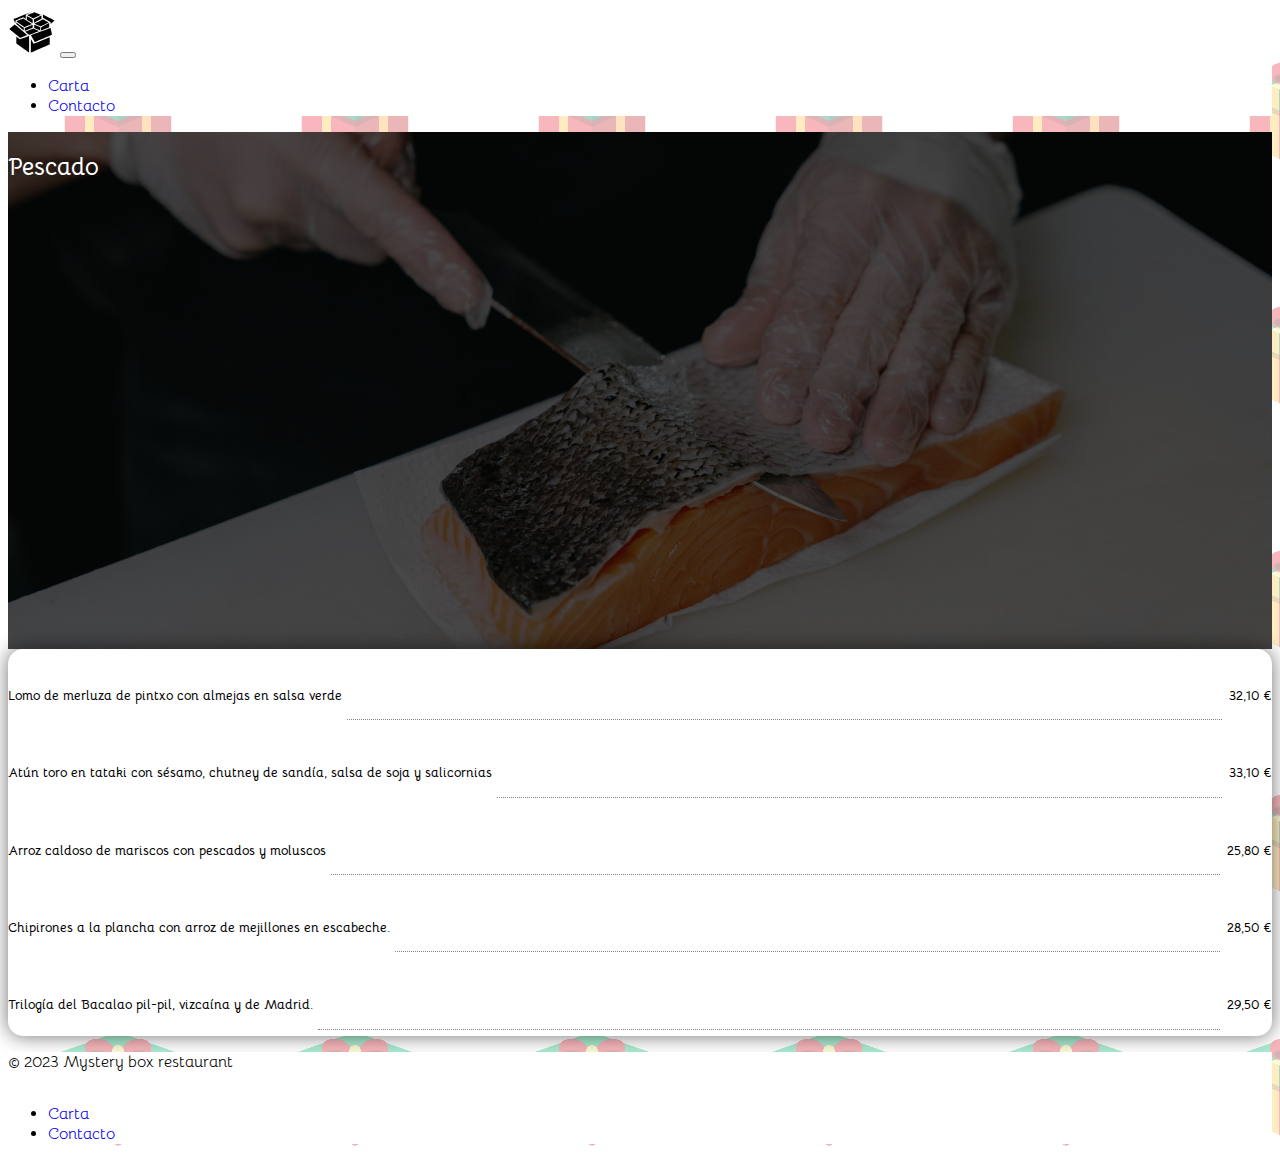
<file: pescado.html>
<!DOCTYPE html>
<html lang="es">
  <head>
    <meta charset="UTF-8" />
    <meta name="viewport" content="width=device-width, initial-scale=1.0" />
    <title>Box surprise Restaurant</title>
    <!-- bootstrap -->
    <link
      href="https://cdn.jsdelivr.net/npm/bootstrap@5.3.2/dist/css/bootstrap.min.css"
      rel="stylesheet"
      integrity="sha384-T3c6CoIi6uLrA9TneNEoa7RxnatzjcDSCmG1MXxSR1GAsXEV/Dwwykc2MPK8M2HN"
      crossorigin="anonymous"
    />

    <!-- owl carousel -->
    <link
      rel="stylesheet"
      href="https://cdnjs.cloudflare.com/ajax/libs/OwlCarousel2/2.3.4/assets/owl.carousel.min.css"
      integrity="sha512-tS3S5qG0BlhnQROyJXvNjeEM4UpMXHrQfTGmbQ1gKmelCxlSEBUaxhRBj/EFTzpbP4RVSrpEikbmdJobCvhE3g=="
      crossorigin="anonymous"
      referrerpolicy="no-referrer"
    />

    <link
      rel="stylesheet"
      href="https://cdnjs.cloudflare.com/ajax/libs/OwlCarousel2/2.3.4/assets/owl.theme.default.min.css"
      integrity="sha512-sMXtMNL1zRzolHYKEujM2AqCLUR9F2C4/05cdbxjjLSRvMQIciEPCQZo++nk7go3BtSuK9kfa/s+a4f4i5pLkw=="
      crossorigin="anonymous"
      referrerpolicy="no-referrer"
    />

    <link
      rel="stylesheet"
      href="https://cdnjs.cloudflare.com/ajax/libs/font-awesome/6.4.2/css/all.min.css"
      integrity="sha512-z3gLpd7yknf1YoNbCzqRKc4qyor8gaKU1qmn+CShxbuBusANI9QpRohGBreCFkKxLhei6S9CQXFEbbKuqLg0DA=="
      crossorigin="anonymous"
      referrerpolicy="no-referrer"
    />

    <link rel="stylesheet" href="src/css/style.css" />
  </head>
  <body>
    <!-- cabecera -->
    <nav class="navbar navbar-expand-lg fixed-top menu fill">
      <div class="container-fluid">
        <a class="navbar-brand" href="index.html"
          ><img src="src/img/logo/svg/solo-logo-black.svg" class="logo" alt=""
        /></a>
        <button
          class="navbar-toggler"
          type="button"
          data-bs-toggle="collapse"
          data-bs-target="#navbarSupportedContent"
          aria-controls="navbarSupportedContent"
          aria-expanded="false"
          aria-label="Toggle navigation"
        >
          <span class="navbar-toggler-icon"></span>
        </button>
        <div
          class="collapse navbar-collapse justify-content-end"
          id="navbarSupportedContent"
        >
          <ul class="navbar-nav mb-2 mb-lg-0">
            <li class="nav-item">
              <a class="nav-link" href="carta.html" aria-current="page">
                Carta
              </a>
            </li>
            <li class="nav-item">
              <a class="nav-link" href="contacto.html" aria-current="page">
                Contacto
              </a>
            </li>
          </ul>
        </div>
      </div>
    </nav>
    <!-- fin cabecera -->

    <!-- div banner principal -->
    <div class="container-fluid cabeceraPescado mb-5 pt-5">
      <div class="row align-items-center">
        <div class="col">
          <h2 class="h2 text-center">Pescado</h2>
        </div>
      </div>
    </div>
    <!-- fin banner principal -->

    <div class="container">
      <div class="row cajaGeneral p-3 mb-5 mx-3">
        <div class="col">
          <ul class="listaMenu">
            <li>
              <div class="contenedorElementoMenuCarta">
                <div class="elementoSuperiorMenuCarta">
                  <div class="menuCartaTitulo">
                    <h5>Lomo de merluza de pintxo con almejas en salsa verde</h5>
                  </div>

                  <div class="lineaDePuntos"></div>

                  <div class="precioMenuCarta"><h5>32,10 €</h5></div>
                </div>
              </div>
            </li>

            <li>
              <div class="contenedorElementoMenuCarta">
                <div class="elementoSuperiorMenuCarta">
                  <div class="menuCartaTitulo">
                    <h5>Atún toro en tataki con sésamo, chutney de sandía, salsa de soja y salicornias</h5>
                  </div>
                  <div class="lineaDePuntos"></div>
                  <div class="precioMenuCarta"><h5>33,10 €</h5></div>
                </div>
              </div>
            </li>
            <li>
              <div class="contenedorElementoMenuCarta">
                <div class="elementoSuperiorMenuCarta">
                  <div class="menuCartaTitulo">
                    <h5>Arroz caldoso de mariscos con pescados y moluscos</h5>
                  </div>
                  <div class="lineaDePuntos"></div>
                  <div class="precioMenuCarta"><h5>25,80 €</h5></div>
                </div>
              </div>
            </li>
            <li>
              <div class="contenedorElementoMenuCarta">
                <div class="elementoSuperiorMenuCarta">
                  <div class="menuCartaTitulo">
                    <h5>Chipirones a la plancha con arroz de mejillones en escabeche.</h5>
                  </div>
                  <div class="lineaDePuntos"></div>
                  <div class="precioMenuCarta"><h5>28,50 €</h5></div>
                </div>
              </div>
            </li>
            <li>
              <div class="contenedorElementoMenuCarta">
                <div class="elementoSuperiorMenuCarta">
                  <div class="menuCartaTitulo">
                    <h5>Trilogía del Bacalao pil-pil, vizcaína y de Madrid.</h5>
                  </div>
                  <div class="lineaDePuntos"></div>
                  <div class="precioMenuCarta"><h5>29,50 €</h5></div>
                </div>
              </div>
            </li>
          </ul>
        </div>
      </div>
    </div>

    <!-- footer -->
    <!-- <div class="container-fluid p-0"> -->
      <footer
        class="d-flex flex-wrap justify-content-between align-items-center py-3 border-top flex-sm-row flex-column gap-2 fixed-bottom"
      >
        <p class="col-md-4 mb-0 text-body-secondary">
          © 2023 Mystery box restaurant
        </p>

        <div class="rrss">
          <a href="https://www.facebook.com/mvfAdamRichman/?locale=es_LA">
            <i class="fa-brands fa-facebook-f fa-beat"></i>
          </a>
          <a href="https://twitter.com/AdamRichman">
            <i class="fa-brands fa-x-twitter fa-beat"></i>
          </a>
          <a href="https://www.instagram.com/manvsfood/">
            <i class="fa-brands fa-instagram fa-beat"></i>
          </a>
          <a href="https://www.youtube.com/watch?v=pT-E_jTcsD8">
            <i class="fa-brands fa-youtube fa-beat"></i>
          </a>
        </div>

        <ul class="nav col-md-4 justify-content-end">
          <li class="nav-item">
            <a href="carta.html" class="nav-link px-2 text-body-secondary"
              >Carta</a
            >
          </li>
          <li class="nav-item">
            <a href="contacto.html" class="nav-link px-2 text-body-secondary"
              >Contacto</a
            >
          </li>
        </ul>
      </footer>
    <!-- </div> -->

    <script
      src="https://cdn.jsdelivr.net/npm/bootstrap@5.3.2/dist/js/bootstrap.bundle.min.js"
      integrity="sha384-C6RzsynM9kWDrMNeT87bh95OGNyZPhcTNXj1NW7RuBCsyN/o0jlpcV8Qyq46cDfL"
      crossorigin="anonymous"
    ></script>
    <script
      src="https://cdnjs.cloudflare.com/ajax/libs/jquery/3.7.0/jquery.min.js"
      integrity="sha512-3gJwYpMe3QewGELv8k/BX9vcqhryRdzRMxVfq6ngyWXwo03GFEzjsUm8Q7RZcHPHksttq7/GFoxjCVUjkjvPdw=="
      crossorigin="anonymous"
      referrerpolicy="no-referrer"
    ></script>
    <script
      src="https://cdnjs.cloudflare.com/ajax/libs/OwlCarousel2/2.3.4/owl.carousel.min.js"
      integrity="sha512-bPs7Ae6pVvhOSiIcyUClR7/q2OAsRiovw4vAkX+zJbw3ShAeeqezq50RIIcIURq7Oa20rW2n2q+fyXBNcU9lrw=="
      crossorigin="anonymous"
      referrerpolicy="no-referrer"
    ></script>

    <script src="src/js/myjs.js"></script>

    <!-- footer -->
  </body>
</html>
</file>
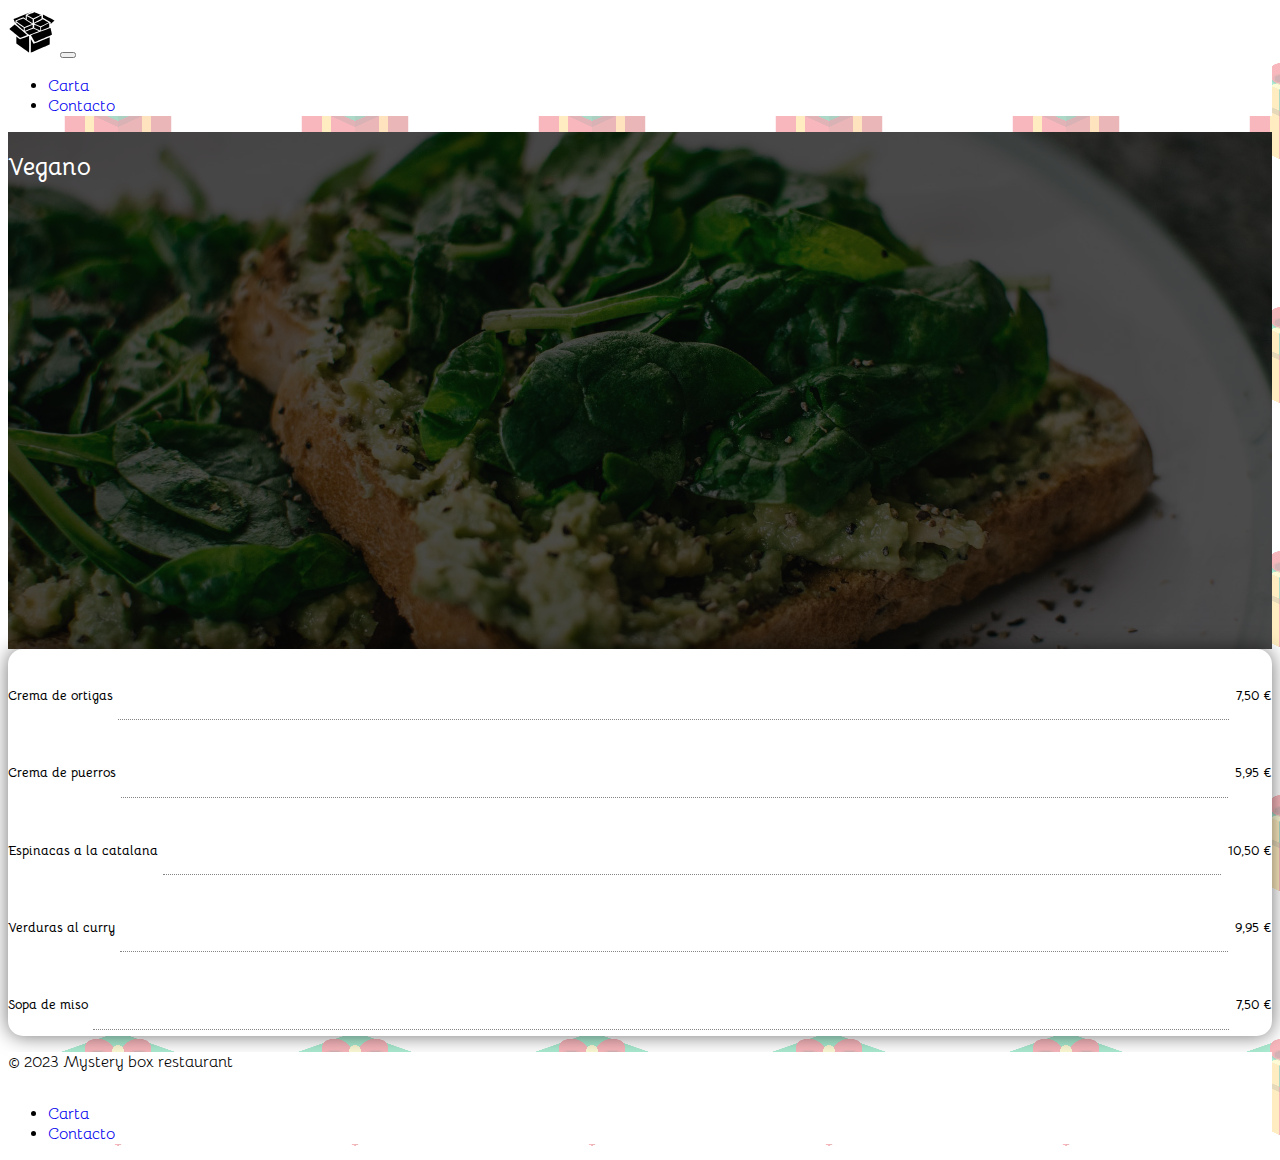
<file: vegano.html>
<!DOCTYPE html>
<html lang="es">
  <head>
    <meta charset="UTF-8" />
    <meta name="viewport" content="width=device-width, initial-scale=1.0" />
    <title>Box surprise Restaurant</title>
    <!-- bootstrap -->
    <link
      href="https://cdn.jsdelivr.net/npm/bootstrap@5.3.2/dist/css/bootstrap.min.css"
      rel="stylesheet"
      integrity="sha384-T3c6CoIi6uLrA9TneNEoa7RxnatzjcDSCmG1MXxSR1GAsXEV/Dwwykc2MPK8M2HN"
      crossorigin="anonymous"
    />

    <!-- owl carousel -->
    <link
      rel="stylesheet"
      href="https://cdnjs.cloudflare.com/ajax/libs/OwlCarousel2/2.3.4/assets/owl.carousel.min.css"
      integrity="sha512-tS3S5qG0BlhnQROyJXvNjeEM4UpMXHrQfTGmbQ1gKmelCxlSEBUaxhRBj/EFTzpbP4RVSrpEikbmdJobCvhE3g=="
      crossorigin="anonymous"
      referrerpolicy="no-referrer"
    />

    <link
      rel="stylesheet"
      href="https://cdnjs.cloudflare.com/ajax/libs/OwlCarousel2/2.3.4/assets/owl.theme.default.min.css"
      integrity="sha512-sMXtMNL1zRzolHYKEujM2AqCLUR9F2C4/05cdbxjjLSRvMQIciEPCQZo++nk7go3BtSuK9kfa/s+a4f4i5pLkw=="
      crossorigin="anonymous"
      referrerpolicy="no-referrer"
    />

    <link
      rel="stylesheet"
      href="https://cdnjs.cloudflare.com/ajax/libs/font-awesome/6.4.2/css/all.min.css"
      integrity="sha512-z3gLpd7yknf1YoNbCzqRKc4qyor8gaKU1qmn+CShxbuBusANI9QpRohGBreCFkKxLhei6S9CQXFEbbKuqLg0DA=="
      crossorigin="anonymous"
      referrerpolicy="no-referrer"
    />

    <link rel="stylesheet" href="src/css/style.css" />
  </head>
  <body>
    <!-- cabecera -->
    <nav class="navbar navbar-expand-lg fixed-top menu fill">
      <div class="container-fluid">
        <a class="navbar-brand" href="index.html"
          ><img src="src/img/logo/svg/solo-logo-black.svg" class="logo" alt=""
        /></a>
        <button
          class="navbar-toggler"
          type="button"
          data-bs-toggle="collapse"
          data-bs-target="#navbarSupportedContent"
          aria-controls="navbarSupportedContent"
          aria-expanded="false"
          aria-label="Toggle navigation"
        >
          <span class="navbar-toggler-icon"></span>
        </button>
        <div
          class="collapse navbar-collapse justify-content-end"
          id="navbarSupportedContent"
        >
          <ul class="navbar-nav mb-2 mb-lg-0">
            <li class="nav-item">
              <a class="nav-link" href="carta.html" aria-current="page">
                Carta
              </a>
            </li>
            <li class="nav-item">
              <a class="nav-link" href="contacto.html" aria-current="page">
                Contacto
              </a>
            </li>
          </ul>
        </div>
      </div>
    </nav>
    <!-- fin cabecera -->

    <!-- div banner principal -->
    <div class="container-fluid cabeceraVegano mb-5 pt-5">
      <div class="row align-items-center">
        <div class="col">
          <h2 class="h2 text-center">Vegano</h2>
        </div>
      </div>
    </div>
    <!-- fin banner principal -->

    <div class="container">
      <div class="row cajaGeneral p-3 mb-5 mx-3">
        <div class="col">
          <ul class="listaMenu">
            <li>
              <div class="contenedorElementoMenuCarta">
                <div class="elementoSuperiorMenuCarta">
                  <div class="menuCartaTitulo">
                    <h5>Crema de ortigas</h5>
                  </div>

                  <div class="lineaDePuntos"></div>

                  <div class="precioMenuCarta"><h5>7,50 €</h5></div>
                </div>
              </div>
            </li>

            <li>
              <div class="contenedorElementoMenuCarta">
                <div class="elementoSuperiorMenuCarta">
                  <div class="menuCartaTitulo">
                    <h5>Crema de puerros</h5>
                  </div>
                  <div class="lineaDePuntos"></div>
                  <div class="precioMenuCarta"><h5>5,95 €</h5></div>
                </div>
              </div>
            </li>
            <li>
              <div class="contenedorElementoMenuCarta">
                <div class="elementoSuperiorMenuCarta">
                  <div class="menuCartaTitulo">
                    <h5>Espinacas a la catalana</h5>
                  </div>
                  <div class="lineaDePuntos"></div>
                  <div class="precioMenuCarta"><h5>10,50 €</h5></div>
                </div>
              </div>
            </li>
            <li>
              <div class="contenedorElementoMenuCarta">
                <div class="elementoSuperiorMenuCarta">
                  <div class="menuCartaTitulo">
                    <h5>Verduras al curry</h5>
                  </div>
                  <div class="lineaDePuntos"></div>
                  <div class="precioMenuCarta"><h5>9,95 €</h5></div>
                </div>
              </div>
            </li>
            <li>
              <div class="contenedorElementoMenuCarta">
                <div class="elementoSuperiorMenuCarta">
                  <div class="menuCartaTitulo">
                    <h5>Sopa de miso</h5>
                  </div>
                  <div class="lineaDePuntos"></div>
                  <div class="precioMenuCarta"><h5>7,50 €</h5></div>
                </div>
              </div>
            </li>
          </ul>
        </div>
      </div>
    </div>

    <!-- footer -->
    <div class="container-fluid p-0">
      <footer
        class="d-flex flex-wrap justify-content-between align-items-center py-3 border-top flex-sm-row flex-column gap-2"
      >
        <p class="col-md-4 mb-0 text-body-secondary">
          © 2023 Mystery box restaurant
        </p>

        <div class="rrss">
          <a href="https://www.facebook.com/mvfAdamRichman/?locale=es_LA">
            <i class="fa-brands fa-facebook-f fa-beat"></i>
          </a>
          <a href="https://twitter.com/AdamRichman">
            <i class="fa-brands fa-x-twitter fa-beat"></i>
          </a>
          <a href="https://www.instagram.com/manvsfood/">
            <i class="fa-brands fa-instagram fa-beat"></i>
          </a>
          <a href="https://www.youtube.com/watch?v=pT-E_jTcsD8">
            <i class="fa-brands fa-youtube fa-beat"></i>
          </a>
        </div>

        <ul class="nav col-md-4 justify-content-end">
          <li class="nav-item">
            <a href="carta.html" class="nav-link px-2 text-body-secondary"
              >Carta</a
            >
          </li>
          <li class="nav-item">
            <a href="contacto.html" class="nav-link px-2 text-body-secondary"
              >Contacto</a
            >
          </li>
        </ul>
      </footer>
    </div>

    <script
      src="https://cdn.jsdelivr.net/npm/bootstrap@5.3.2/dist/js/bootstrap.bundle.min.js"
      integrity="sha384-C6RzsynM9kWDrMNeT87bh95OGNyZPhcTNXj1NW7RuBCsyN/o0jlpcV8Qyq46cDfL"
      crossorigin="anonymous"
    ></script>
    <script
      src="https://cdnjs.cloudflare.com/ajax/libs/jquery/3.7.0/jquery.min.js"
      integrity="sha512-3gJwYpMe3QewGELv8k/BX9vcqhryRdzRMxVfq6ngyWXwo03GFEzjsUm8Q7RZcHPHksttq7/GFoxjCVUjkjvPdw=="
      crossorigin="anonymous"
      referrerpolicy="no-referrer"
    ></script>
    <script
      src="https://cdnjs.cloudflare.com/ajax/libs/OwlCarousel2/2.3.4/owl.carousel.min.js"
      integrity="sha512-bPs7Ae6pVvhOSiIcyUClR7/q2OAsRiovw4vAkX+zJbw3ShAeeqezq50RIIcIURq7Oa20rW2n2q+fyXBNcU9lrw=="
      crossorigin="anonymous"
      referrerpolicy="no-referrer"
    ></script>

    <script src="src/js/myjs.js"></script>

    <!-- footer -->
  </body>
</html>
</file>
<file: src/css/style.css>
/* import de la fuente de google font */
@import url("https://fonts.googleapis.com/css2?family=Bellota:ital,wght@0,300;0,400;0,700;1,300;1,400;1,700&display=swap");

:root {
  /* colores principales */
  --blanco: #fff;
  --negro: #000;
  /* tamaño de texto */
  --tamanio-texto: 1.25;
  /* box shadow */
  /* --box-shadow: 12px 9px 12px -4px rgba(0, 0, 0, 0.55); */
  --box-shadow: 0 0 20px #0000008f;
  /* border-radius */
  --border-radius: 15px;
}

/* === GENERAL === */
body {
  font-family: "Bellota", cursive;
  background: url(../img/fondo1.png);
}
h1,
h2,
h3,
h4,
h5 {
  font-weight: 700;
}
a {
  text-decoration: none;
}

.logo {
  width: 3em;
}
video {
  width: 100%;
  height: auto;
}

.menu {
  background-color: var(--blanco);
}

.owl-nav {
  position: absolute;
  top: calc(100% - 50%);
}

footer {
  background-color: var(--blanco);
}
/* stroke */
nav.stroke ul li a,
nav.fill ul li a {
  position: relative;
}
nav.stroke ul li a:after,
nav.fill ul li a:after {
  position: absolute;
  bottom: 0;
  left: 0;
  right: 0;
  margin: auto;
  width: 0%;
  content: ".";
  color: transparent;
  background: #aaa;
  height: 1px;
}
nav.stroke ul li a:hover:after {
  width: 100%;
}

nav.fill ul li a {
  transition: all 2s;
}

nav.fill ul li a:after {
  text-align: left;
  content: ".";
  margin: 0;
  opacity: 0;
}
nav.fill ul li a:hover {
  color: #fff;
  z-index: 1;
}
nav.fill ul li a:hover:after {
  z-index: -10;
  animation: fill 1s forwards;
  -webkit-animation: fill 1s forwards;
  -moz-animation: fill 1s forwards;
  opacity: 1;
}

.btn-primary {
  background-color: var(--negro);
  border-color: var(--negro);
}

.fa-brands:hover {
  color: var(--negro);
}

/* === GENERAL === */

/* === HOME === */

.cajaGeneral {
  box-shadow: var(--box-shadow);
  border-radius: var(--border-radius);
  overflow: hidden;
  background-color: var(--blanco);
}

.cajaCarousel {
  display: flex;
  height: 100%;
  justify-content: center;
  align-items: center;
  flex-direction: column;
}

.owl-item {
  height: 35em;
}

.item {
  height: 100%;
}

.principal {
  background: url(../img/cabecera.jpg);
  background-size: cover;
  background-repeat: no-repeat;
  background-position: center;
}

.principal div {
  background: rgba(6, 6, 6, 0.2);
  overflow: hidden;
  height: 100%;
  z-index: 1;
}

.principalBebidas {
  background: url(../img/bebidas.jpg);
  background-size: cover;
  background-repeat: no-repeat;
  background-position: center;
  color: var(--blanco);
}

.principalBebidas div {
  background: rgba(6, 6, 6, 0.54);
  overflow: hidden;
  height: 100%;
  z-index: 1;
}

#img-carousel {
  width: 20em;
  height: 20em;
}

.informacion {
  height: 20em;
  align-items: center;
  display: flex;
  justify-content: center;
}

.informacion_bg {
  background: url(../img/question_bg.png);
  animation: scrollBg 25s linear both;
  animation-iteration-count: infinite;
  animation-direction: alternate;
}

.cajaInformacion {
  display: flex;
  height: 100%;
  flex-direction: column;
  justify-content: center;
  align-items: center;
  background-color: var(--blanco);
  box-shadow: var(--box-shadow);
  border-radius: var(--border-radius);
  width: 40em;
  height: 10em;
}

/* PAG CARTA */
.cabeceraCarta {
  height: 32.3em;
  background: url(../img/carta_cebecera.jpg);
  background-size: cover;
  background-repeat: no-repeat;
  background-position: center;
  color: var(--blanco);
}

.cabeceraCarta .row {
  background: rgba(6, 6, 6, 0.72);
  overflow: hidden;
  height: 100%;
  z-index: 2;
}

.cabeceraContacto {
  height: 32.3em;
  background: url(../img/contacto_cabecera.jpg);
  background-size: cover;
  background-repeat: no-repeat;
  background-position: center;
  color: var(--blanco);
}

.cabeceraContacto .row {
  background: rgba(6, 6, 6, 0.72);
  overflow: hidden;
  height: 100%;
  z-index: 2;
}

.filaCajas {
  display: flex;
  justify-content: center;
}

.rrss {
  display: flex;
  flex-direction: row;
  justify-content: center;
  gap: 1em;
}

.card {
  margin: 1em 0;
}

/* animation */

.heartbeat {
  -webkit-animation: heartbeat 1.5s ease-in-out infinite both;
  animation: heartbeat 1.5s ease-in-out infinite both;
}

/* === CARNE === */
.cabeceraCarne {
  height: 32.3em;
  background: url(../img/carne.jpg);
  background-size: cover;
  background-repeat: no-repeat;
  background-position: center;
  color: var(--blanco);
}

.cabeceraCarne .row {
  background: rgba(6, 6, 6, 0.72);
  overflow: hidden;
  height: 100%;
  z-index: 2;
}

/* === PESCADO === */
.cabeceraPescado {
  height: 32.3em;
  background: url(../img/pescado.jpg);
  background-size: cover;
  background-repeat: no-repeat;
  background-position: center;
  color: var(--blanco);
}

.cabeceraPescado .row {
  background: rgba(6, 6, 6, 0.72);
  overflow: hidden;
  height: 100%;
  z-index: 2;
}

/* === AVES === */

.cabeceraAves {
  height: 32.3em;
  background: url(../img/ave.jpg);
  background-size: cover;
  background-repeat: no-repeat;
  background-position: center;
  color: var(--blanco);
}

.cabeceraAves .row {
  background: rgba(6, 6, 6, 0.72);
  overflow: hidden;
  height: 100%;
  z-index: 2;
}

/* === VEGANO === */

.cabeceraVegano {
  height: 32.3em;
  background: url(../img/vegano.jpg);
  background-size: cover;
  background-repeat: no-repeat;
  background-position: center;
  color: var(--blanco);
}

.cabeceraVegano .row {
  background: rgba(6, 6, 6, 0.72);
  overflow: hidden;
  height: 100%;
  z-index: 2;
}

/* === BEBIDAS === */

.cabeceraBebidas {
  height: 32.3em;
  background: url(../img/bebidas.jpg);
  background-size: cover;
  background-repeat: no-repeat;
  background-position: center;
  color: var(--blanco);
}

.cabeceraBebidas .row {
  background: rgba(6, 6, 6, 0.72);
  overflow: hidden;
  height: 100%;
  z-index: 2;
}

.listaMenu {
  list-style: none;
  padding-left: 0;
  margin-bottom: 0;
}

.listaMenu li {
  margin-bottom: 1em;
}
.listaMenu li:last-child {
  margin-bottom: 0;
}

.menuCartaTitulo {
  display: table-cell;
  width: 1%;
  white-space: nowrap;
  padding-right: 5px;
}

.lineaDePuntos {
  height: 3px;
  border-bottom: 1px dotted #828383;
  display: table-cell;
  width: 98%;
  z-index: 1;
  position: relative;
  bottom: 6px;
}

.precioMenuCarta {
  display: table-cell;
  width: 1%;
  padding-left: 7px;
  white-space: nowrap;
}

/* === keyframes === */

/* Keyframes */
@-webkit-keyframes fill {
  0% {
    width: 0%;
    height: 1px;
  }
  50% {
    width: 100%;
    height: 1px;
  }
  100% {
    width: 100%;
    height: 100%;
    background: #333;
  }
}

@keyframes scrollBg {
  from {
    background-position: 0 100px;
  }
  to {
    background-position: right;
  }
}

@-webkit-keyframes heartbeat {
  from {
    -webkit-transform: scale(1);
    transform: scale(1);
    -webkit-transform-origin: center center;
    transform-origin: center center;
    -webkit-animation-timing-function: ease-out;
    animation-timing-function: ease-out;
  }
  10% {
    -webkit-transform: scale(0.91);
    transform: scale(0.91);
    -webkit-animation-timing-function: ease-in;
    animation-timing-function: ease-in;
  }
  17% {
    -webkit-transform: scale(0.98);
    transform: scale(0.98);
    -webkit-animation-timing-function: ease-out;
    animation-timing-function: ease-out;
  }
  33% {
    -webkit-transform: scale(0.87);
    transform: scale(0.87);
    -webkit-animation-timing-function: ease-in;
    animation-timing-function: ease-in;
  }
  45% {
    -webkit-transform: scale(1);
    transform: scale(1);
    -webkit-animation-timing-function: ease-out;
    animation-timing-function: ease-out;
  }
}
@keyframes heartbeat {
  from {
    -webkit-transform: scale(1);
    transform: scale(1);
    -webkit-transform-origin: center center;
    transform-origin: center center;
    -webkit-animation-timing-function: ease-out;
    animation-timing-function: ease-out;
  }
  10% {
    -webkit-transform: scale(0.91);
    transform: scale(0.91);
    -webkit-animation-timing-function: ease-in;
    animation-timing-function: ease-in;
  }
  17% {
    -webkit-transform: scale(0.98);
    transform: scale(0.98);
    -webkit-animation-timing-function: ease-out;
    animation-timing-function: ease-out;
  }
  33% {
    -webkit-transform: scale(0.87);
    transform: scale(0.87);
    -webkit-animation-timing-function: ease-in;
    animation-timing-function: ease-in;
  }
  45% {
    -webkit-transform: scale(1);
    transform: scale(1);
    -webkit-animation-timing-function: ease-out;
    animation-timing-function: ease-out;
  }
}

/* === media query === */

/* // X-Large devices (large desktops, less than 1400px) */
@media (max-width: 1400px) {
}
/* // Large devices (desktops, less than 1200px) */
@media (max-width: 1200px) {
}
/* // Medium devices (tablets, less than 992px) */
@media (max-width: 993px) {
}
/* // Small devices (landscape phones, less than 768px) */
@media (max-width: 769px) {
  .menuCartaTitulo {
    width: 80%;
    white-space: normal;
  }
  .lineaDePuntos {
    bottom: 35px;
  }
}
/* // X-Small devices (portrait phones, less than 576px) */
@media (max-width: 600px) {
  .cajaInformacion {
    width: 20em;
    height: 10em;
  }
  .owl-item {
    height: 30em;
  }

  #img-carousel {
    width: 15em;
    height: 15em;
  }
  .lineaDePuntos {
    display: none;
  }
  .menuCartaTitulo {
    width: 80%;
    white-space: normal;
  }
  .listaMenu li {
    border-bottom: 1px solid black;
  }
}
@media (max-width: 325px) {
  .cajaInformacion {
    width: 17em;
    height: 10em;
  }
}
</file>
